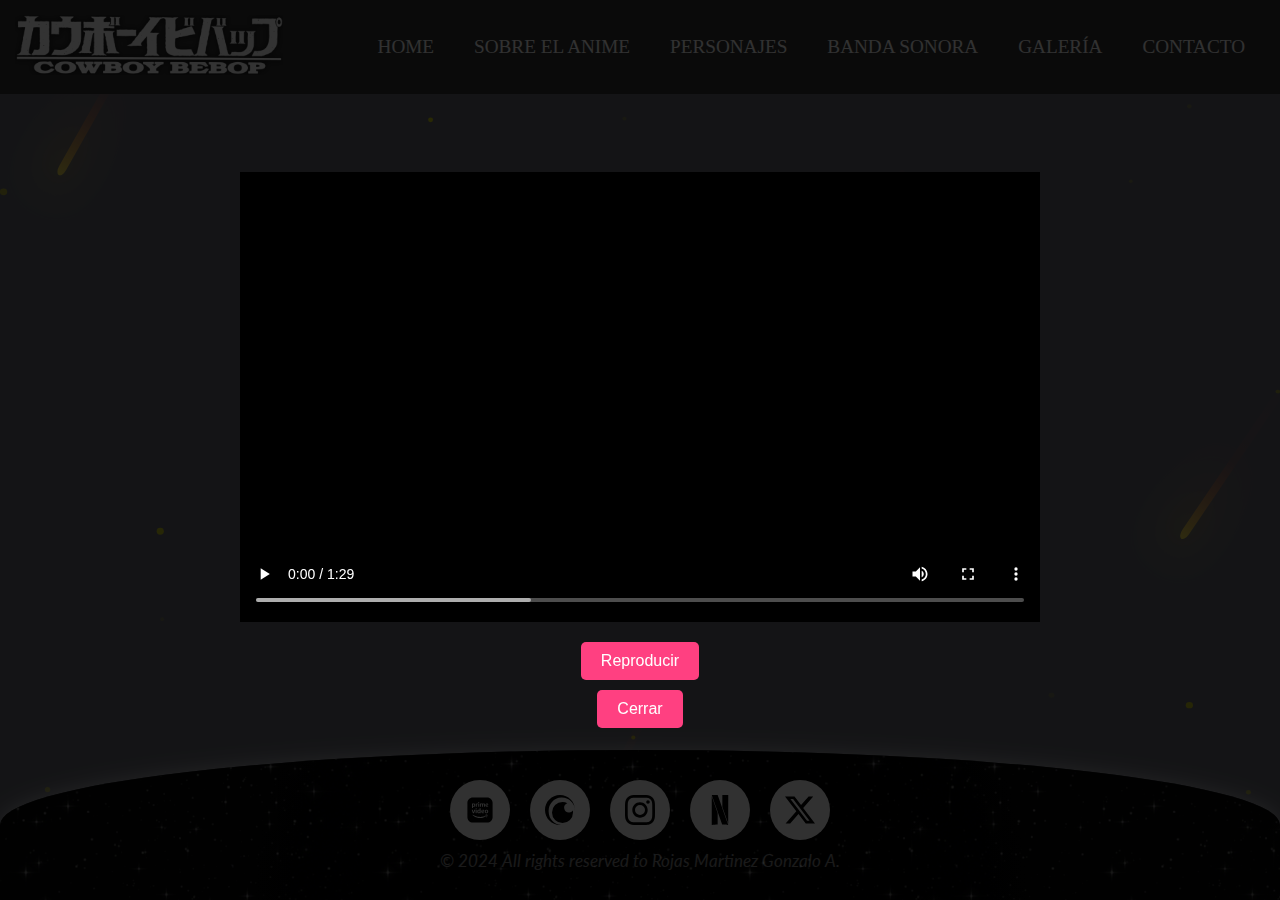
<file: index.html>
<!DOCTYPE html>
<html lang="en">
<head>
    <meta charset="UTF-8">
    <meta name="viewport" content="width=device-width, initial-scale=1.0">
    <title>Cowboy Bebop</title>
    <link rel="stylesheet" type="text/css" href="CSS/Estilazo.css">
    <link rel="icon" type="image/png" href="Images/Icono.png">    
    <link rel="stylesheet" href="https://cdnjs.cloudflare.com/ajax/libs/font-awesome/4.7.0/css/font-awesome.min.css">
    <link href="https://fonts.googleapis.com/icon?family=Material+Icons" rel="stylesheet">
    <link rel="preconnect" href="https://fonts.googleapis.com">
    <link rel="preconnect" href="https://fonts.gstatic.com" crossorigin>
    <!--Para el titulo/s-->
    <link href="https://fonts.googleapis.com/css2?family=Pacifico&display=swap" rel="stylesheet">
    <!--Para los textos-->
    <link href="https://fonts.googleapis.com/css2?family=Lato:ital,wght@0,100;0,300;0,400;0,700;0,900;1,100;1,300;1,400;1,700;1,900&display=swap" rel="stylesheet">
</head>

<body>

    <header class="Encabezado">
        <div>
            <a href="index.html"><img src="Images/Logo.png" alt="Cowboy logo"></a>
        </div>
        <a href="javascript:void(0);" class="icon" onclick="toggleMenu()"><i class="fa fa-bars"></i></a>
        <nav id="Menu">
            <ul id="menu_bar">    
                <li><a href="index.html">Home</a></li>
                <li><a href="javascript:void(0);" onclick="toggleSubmenu(event)">Sobre el Anime</a>
                    <ul class="submenu">
                        <li><a href="episodios.html">Episodios</a></li>
                        <li><a href="analisis.html">Analisis</a></li>
                    </ul>
                </li> 
                <li><a href="javascript:void(0);" onclick="toggleSubmenu(event)">Personajes</a>
                    <ul class="submenu">
                        <li><a href="spike.html">Principal</a></li>
                        <li><a href="personajes.html">Secundarios</a></li>
                    </ul>
                </li> 
                <li><a href="javascript:void(0);" onclick="toggleSubmenu(event)">Banda Sonora</a>
                    <ul class="submenu">
                        <li><a href="reproductor.html">Reproductor</a></li>
                        <li><a href="influencia.html">Influencia</a></li>
                    </ul>
                </li>
                <li><a href="galeria.html">Galería</a></li> 
                <li><a href="contacto.html">Contacto</a></li>     
            </ul>
        </nav>
    </header>
    

    <div id="video-popup">
        <video id="intro-video" controls>
            <source src="Video/Opening.mp4" type="video/mp4">
            Tu navegador no soporta este video.
        </video>
        <button id="play-button">Reproducir</button>
        <button id="close-button">Cerrar</button>
    </div>
    

    <section id="section" style="display:none;"> 
        <div id="Img">
            <img src="Images/Cowboy_Bebop.png" alt="Cowboy Bebop logo">
        </div>

        <h1 id="titulo_article">Cowboy Bebop</h1>
        <article class="article">
            <div>
                <p id="texto_article">En el futuro, nuestro sistema solar ha entrado a la era espacial y es posible viajar a distintos planetas en poco tiempo gracias a una serie de portales espaciales. <strong>Spike y Jet, un antiguo miembro de la mafia y un antiguo policía respectivamente</strong>, se ganan ahora la vida como cazarrecompensas y recorren el espacio atrapando a los criminales sobre cuyas cabezas hay recompensas. Los acompañan <strong>Faye, una misteriosa mujer que ha perdido la memoria y carga con una gran deuda,</strong> y <strong>Ed, una joven genio del hackeo que se comporta como un niño que solo busca divertirse.</strong> </p>      
            </div>

            <div>
                <img id="Img_Principal" src="Images/Cowboy.png" alt="Poster Cowboy Bebop">
            </div>
        </article>
    </section>

    <iframe id="trailer" width="560" height="315" src="https://www.youtube.com/embed/OhNwckCLzis?si=XZstv8kSUJgpDAZu" title="YouTube video player" frameborder="0" allow="accelerometer; autoplay; clipboard-write; encrypted-media; gyroscope; picture-in-picture; web-share" referrerpolicy="strict-origin-when-cross-origin" allowfullscreen></iframe>

    <div class="container-footer">        
        <footer>
            <div class="social-links">
                <a href="https://www.primevideo.com/detail/Cowboy-Bebop/0N0DXY700USE7GTCKH5C6LMOEN"><img src="Images/Redes/amazon_prime_video.svg" alt="Amazon"></a>
                <a href="https://www.crunchyroll.com/es/series/GYVNXMVP6/cowboy-bebop?srsltid=AfmBOormKpsHsLuVhjQv4WPmnX0gWquGAZhov3w-vU54O-F_UOa1ihMr"><img src="Images/Redes/crunchyroll.svg" alt="Crunchyroll"></a>
                <a href="https://www.instagram.com/cowboybebop/?hl=es"><img src="Images/Redes/instagram.svg" alt="Instagram"></a>
                <a href="https://www.netflix.com/ar/title/80001305"><img src="Images/Redes/netflix.svg" alt="Netflix"></a>
                <a href="https://x.com/cowboybebop"><img src="Images/Redes/x.svg" alt="Twitter"></a>
            </div>
            <p>© 2024 All rights reserved to Rojas Martinez Gonzalo A.</p>
        </footer>
    </div>
    

    <script type="text/javascript">
        function toggleMenu() {
            var menu = document.getElementById("Menu");
            menu.classList.toggle("responsive");
        }   

        function toggleSubmenu(event) {
            event.preventDefault();
            var submenu = event.currentTarget.nextElementSibling;
            submenu.classList.toggle("show"); 
        }
    </script>
    
    <a href="#" class="back-to-top"> 
        <span class="material-icons">arrow_upward</span>
    </a>

    <script src="JS/video_popup.js"></script>
    <script src="JS/scriptPersonajes.js"></script>
</body>
</html>
</file>
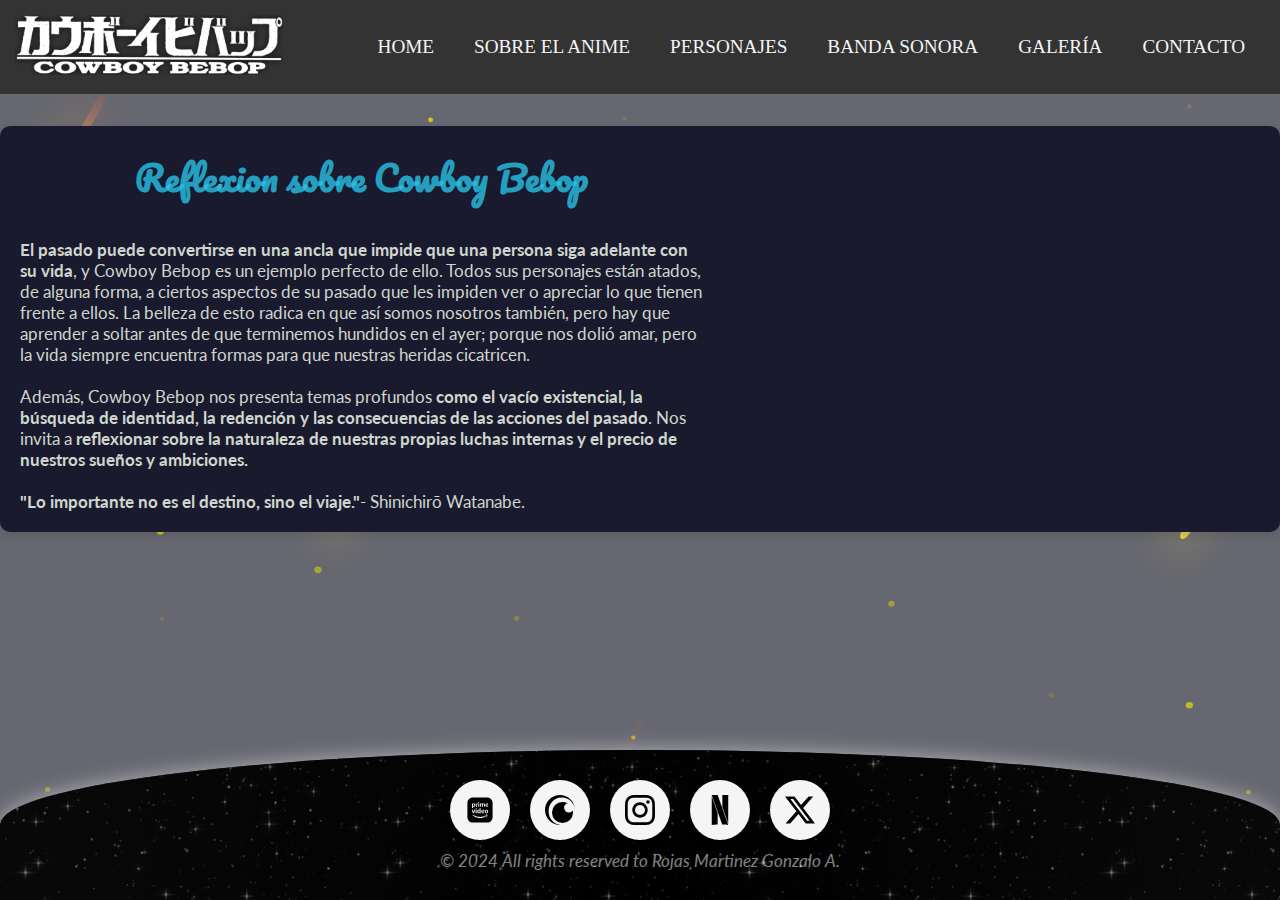
<file: analisis.html>
<!DOCTYPE html>
<html lang="en">
<head>
    <meta charset="UTF-8">
    <meta name="viewport" content="width=device-width, initial-scale=1.0">
    <title>Cowboy Bebop</title>
    <link rel="stylesheet" type="text/css" href="CSS/Estilazo.css">
    <link rel="icon" type="image/png" href="Images/Icono.png">    
    <link rel="stylesheet" href="https://cdnjs.cloudflare.com/ajax/libs/font-awesome/4.7.0/css/font-awesome.min.css">
    <link href="https://fonts.googleapis.com/icon?family=Material+Icons" rel="stylesheet">
    <link rel="preconnect" href="https://fonts.googleapis.com">
    <link rel="preconnect" href="https://fonts.gstatic.com" crossorigin>
    <!--Para el titulo/s-->
    <link href="https://fonts.googleapis.com/css2?family=Pacifico&display=swap" rel="stylesheet">
    <!--Para los textos-->
    <link href="https://fonts.googleapis.com/css2?family=Lato:ital,wght@0,100;0,300;0,400;0,700;0,900;1,100;1,300;1,400;1,700;1,900&display=swap" rel="stylesheet">
</head>

<body>
    
    <header class="Encabezado">
        <div>
            <a href="index.html"><img src="Images/Logo.png" alt="Cowboy logo"></a>
        </div>
        <a href="javascript:void(0);" class="icon" onclick="toggleMenu()"><i class="fa fa-bars"></i></a>
        <nav id="Menu">
            <ul id="menu_bar">    
                <li><a href="index.html">Home</a></li>
                <li><a href="javascript:void(0);" onclick="toggleSubmenu(event)">Sobre el Anime</a>
                    <ul class="submenu">
                        <li><a href="episodios.html">Episodios</a></li>
                        <li><a href="analisis.html">Analisis</a></li>
                    </ul>
                </li> 
                <li><a href="javascript:void(0);" onclick="toggleSubmenu(event)">Personajes</a>
                    <ul class="submenu">
                        <li><a href="spike.html">Principal</a></li>
                        <li><a href="personajes.html">Secundarios</a></li>
                    </ul>
                </li> 
                <li><a href="javascript:void(0);" onclick="toggleSubmenu(event)">Banda Sonora</a>
                    <ul class="submenu">
                        <li><a href="reproductor.html">Reproductor</a></li>
                        <li><a href="influencia.html">Influencia</a></li>
                    </ul>
                </li>
                <li><a href="galeria.html">Galería</a></li> 
                <li><a href="contacto.html">Contacto</a></li>     
            </ul>
        </nav>
    </header>
  
    <main class="analisis">
        <section class="contenido-analisis">
            <div class="texto_analisis">
                <h1 id="title-reflexion">Reflexion sobre Cowboy Bebop</h1>
                <br>
                <p> <strong>El pasado puede convertirse en una ancla que impide que una persona siga adelante con su vida</strong>, y Cowboy Bebop es un ejemplo perfecto de ello. Todos sus personajes están atados, de alguna forma, a ciertos aspectos de su pasado que les impiden ver o apreciar lo que tienen frente a ellos. La belleza de esto radica en que así somos nosotros también, pero hay que aprender a soltar antes de que terminemos hundidos en el ayer; porque nos dolió amar, pero la vida siempre encuentra formas para que nuestras heridas cicatricen.</p>
                <br>
                <p>Además, Cowboy Bebop nos presenta temas profundos <strong>como el vacío existencial, la búsqueda de identidad, la redención y las consecuencias de las acciones del pasado</strong>. Nos invita a <strong>reflexionar sobre la naturaleza de nuestras propias luchas internas y el precio de nuestros sueños y ambiciones.</strong> </p>
                <br>
                <p><strong>"Lo importante no es el destino, sino el viaje."</strong>- Shinichirō Watanabe.</p>
            </div>
            <div class="video-analisis">
                <iframe width="560" height="315" src="https://www.youtube.com/embed/518CnwdC6RM?si=cRL2sOMfOnSq9nlZ" title="YouTube video player" frameborder="0" allow="accelerometer; autoplay; clipboard-write; encrypted-media; gyroscope; picture-in-picture; web-share" referrerpolicy="strict-origin-when-cross-origin" allowfullscreen></iframe>         
            </div>
        </section>
    </main>

    <div class="container-footer">        
        <footer>
            <div class="social-links">
                <a href="https://www.primevideo.com/detail/Cowboy-Bebop/0N0DXY700USE7GTCKH5C6LMOEN"><img src="Images/Redes/amazon_prime_video.svg" alt="Amazon"></a>
                <a href="https://www.crunchyroll.com/es/series/GYVNXMVP6/cowboy-bebop?srsltid=AfmBOormKpsHsLuVhjQv4WPmnX0gWquGAZhov3w-vU54O-F_UOa1ihMr"><img src="Images/Redes/crunchyroll.svg" alt="Crunchyroll"></a>
                <a href="https://www.instagram.com/cowboybebop/?hl=es"><img src="Images/Redes/instagram.svg" alt="Instagram"></a>
                <a href="https://www.netflix.com/ar/title/80001305"><img src="Images/Redes/netflix.svg" alt="Netflix"></a>
                <a href="https://x.com/cowboybebop"><img src="Images/Redes/x.svg" alt="Twitter"></a>
            </div>
            <p>© 2024 All rights reserved to Rojas Martinez Gonzalo A.</p>
        </footer>
    </div>

    <script type="text/javascript">
        function toggleMenu() {
            var menu = document.getElementById("Menu");
            menu.classList.toggle("responsive"); // Alterna la clase 'responsive' para el menú principal
        }   

        function toggleSubmenu(event) {
            event.preventDefault();
            var submenu = event.currentTarget.nextElementSibling;
            submenu.classList.toggle("show"); 
        }
    </script>
</body>
</html>
</file>
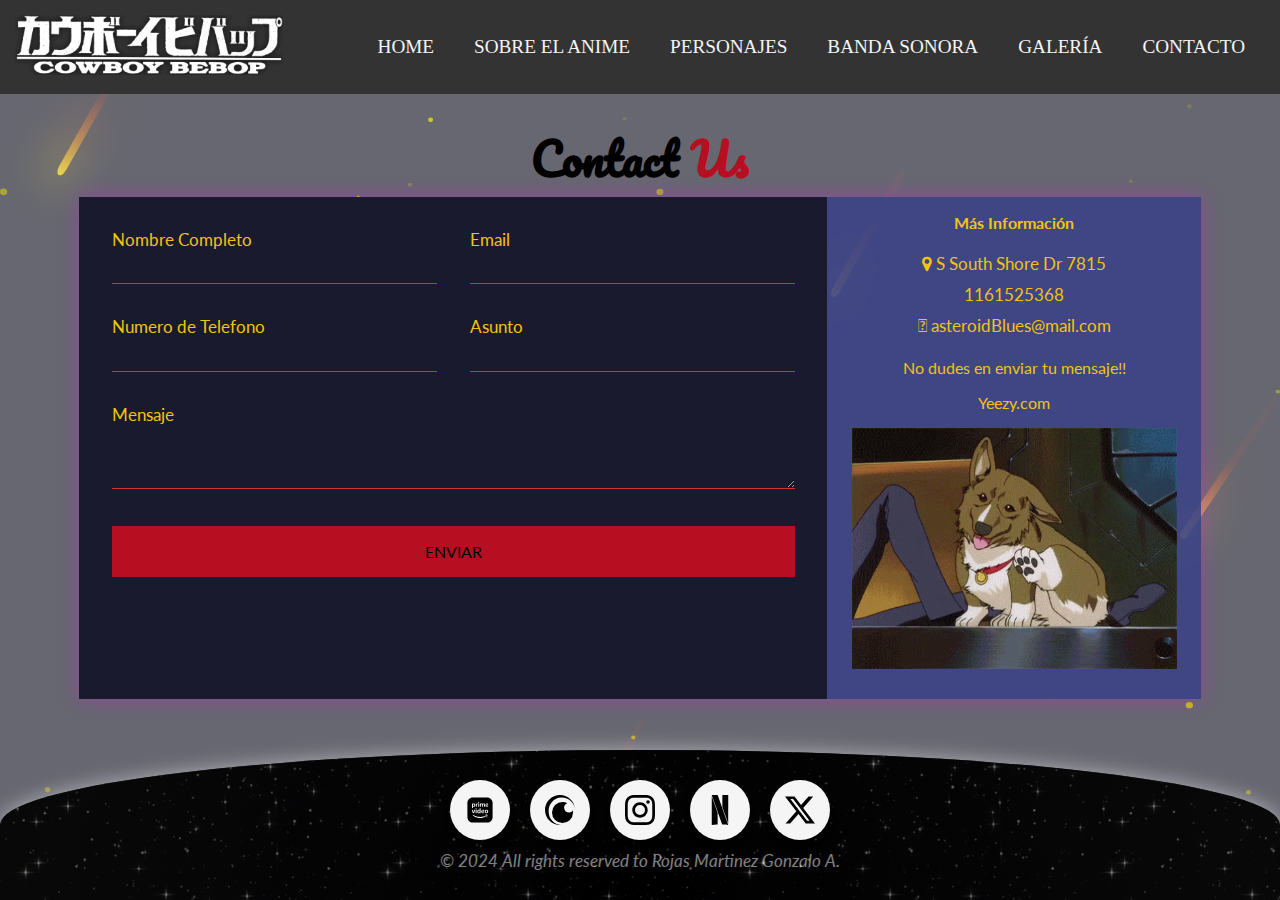
<file: contacto.html>
<!DOCTYPE html>
<html lang="en">
<head>
    <meta charset="UTF-8">
    <meta name="viewport" content="width=device-width, initial-scale=1.0">
    <title>Cowboy Bebop</title>
    <link rel="stylesheet" type="text/css" href="CSS/Estilazo.css">
    <link rel="icon" type="image/png" href="Images/Icono.png">    
    <link rel="stylesheet" href="https://cdnjs.cloudflare.com/ajax/libs/font-awesome/4.7.0/css/font-awesome.min.css">
    <!--Animate CSS-->
    <link rel="stylesheet" href="https://cdnjs.cloudflare.com/ajax/libs/animate.css/3.7.0/animate.min.css">
    <!--Font Awesome Icons-->
    <link rel="stylesheet" href="https://use.fontawesome.com/releases/v5.8.1/css/all.css" integrity="sha384-50oBUHEmvpQ+1lW4y57PTFmhCaXp0ML5d60M1M7uH2+nqUivzIebhndOJK28anvf" crossorigin="anonymous">
    <link rel="preconnect" href="https://fonts.googleapis.com">
    <link rel="preconnect" href="https://fonts.gstatic.com" crossorigin>
    <!--Para el titulo/s-->
    <link href="https://fonts.googleapis.com/css2?family=Pacifico&display=swap" rel="stylesheet">
    <!--Para los textos-->
    <link href="https://fonts.googleapis.com/css2?family=Lato:ital,wght@0,100;0,300;0,400;0,700;0,900;1,100;1,300;1,400;1,700;1,900&display=swap" rel="stylesheet">
</head>

<body>
    
    <header class="Encabezado">
        <div>
            <a href="index.html"><img src="Images/Logo.png" alt="Cowboy logo"></a>
        </div>
        <a href="javascript:void(0);" class="icon" onclick="toggleMenu()"><i class="fa fa-bars"></i></a>
        <nav id="Menu">
            <ul id="menu_bar">    
                <li><a href="index.html">Home</a></li>
                <li><a href="javascript:void(0);" onclick="toggleSubmenu(event)">Sobre el Anime</a>
                    <ul class="submenu">
                        <li><a href="episodios.html">Episodios</a></li>
                        <li><a href="analisis.html">Analisis</a></li>
                    </ul>
                </li> 
                <li><a href="javascript:void(0);" onclick="toggleSubmenu(event)">Personajes</a>
                    <ul class="submenu">
                        <li><a href="spike.html">Principal</a></li>
                        <li><a href="personajes.html">Secundarios</a></li>
                    </ul>
                </li> 
                <li><a href="javascript:void(0);" onclick="toggleSubmenu(event)">Banda Sonora</a>
                    <ul class="submenu">
                        <li><a href="reproductor.html">Reproductor</a></li>
                        <li><a href="influencia.html">Influencia</a></li>
                    </ul>
                </li>
                <li><a href="galeria.html">Galería</a></li> 
                <li><a href="contacto.html">Contacto</a></li>     
            </ul>
        </nav>
    </header>

    <div class="contenido">
        <h1 class="logo">Contact <strong>Us</strong></h1>

        <div class="contact-wrapper">
            <div class="contact-form">
                <form action="">
                    <p>
                        <label>Nombre Completo</label>
                        <input type="text" name="fullname" id="fullname">
                    </p>
                    <p>
                        <label for="">Email</label>
                        <input type="email" name="email">
                    </p>
                    <p>
                        <label for="">Numero de Telefono</label>
                        <input type="tel" name="phone">
                    </p>
                    <p>
                        <label for="">Asunto</label>
                        <input type="text" name="affair">
                    </p>

                    <p class="block">
                        <label for="">Mensaje</label>
                        <textarea name="message" rows="3"></textarea>
                    </p>
                    <p class="block">
                        <button type="submit">
                            Enviar
                        </button>
                    </p>
                </form>
            </div>

            <div class="contact-info">
                <h3>Más Información</h3>
                <ul>
                    <li><i class="fa fa-map-marker"></i>  S South Shore Dr 7815</li>
                    <li><i class="fas fa-mobile-alt"></i>  1161525368</li>
                    <li><i class="far fa-envelope"></i>  asteroidBlues@mail.com</li>
                </ul>
                <p>No dudes en enviar tu mensaje!!</p>
                <p>Yeezy.com</p>
                <img src="Images/saludos.gif" alt="Ein saludos" class="gif-saludo">
            </div>
        </div>
    </div>

    <div class="container-footer">        
        <footer>
            <div class="social-links">
                <a href="https://www.primevideo.com/detail/Cowboy-Bebop/0N0DXY700USE7GTCKH5C6LMOEN"><img src="Images/Redes/amazon_prime_video.svg" alt="Amazon"></a>
                <a href="https://www.crunchyroll.com/es/series/GYVNXMVP6/cowboy-bebop?srsltid=AfmBOormKpsHsLuVhjQv4WPmnX0gWquGAZhov3w-vU54O-F_UOa1ihMr"><img src="Images/Redes/crunchyroll.svg" alt="Crunchyroll"></a>
                <a href="https://www.instagram.com/cowboybebop/?hl=es"><img src="Images/Redes/instagram.svg" alt="Instagram"></a>
                <a href="https://www.netflix.com/ar/title/80001305"><img src="Images/Redes/netflix.svg" alt="Netflix"></a>
                <a href="https://x.com/cowboybebop"><img src="Images/Redes/x.svg" alt="Twitter"></a>
            </div>
            <p>© 2024 All rights reserved to Rojas Martinez Gonzalo A.</p>
        </footer>
    </div>
    
    <script type="text/javascript">
        function toggleMenu() {
            var menu = document.getElementById("Menu");
            menu.classList.toggle("responsive"); // Alterna la clase 'responsive' para el menú principal
        }   

        function toggleSubmenu(event) {
            event.preventDefault();
            var submenu = event.currentTarget.nextElementSibling;
            submenu.classList.toggle("show"); 
        }
    </script>
    
</body>
</html>
</file>
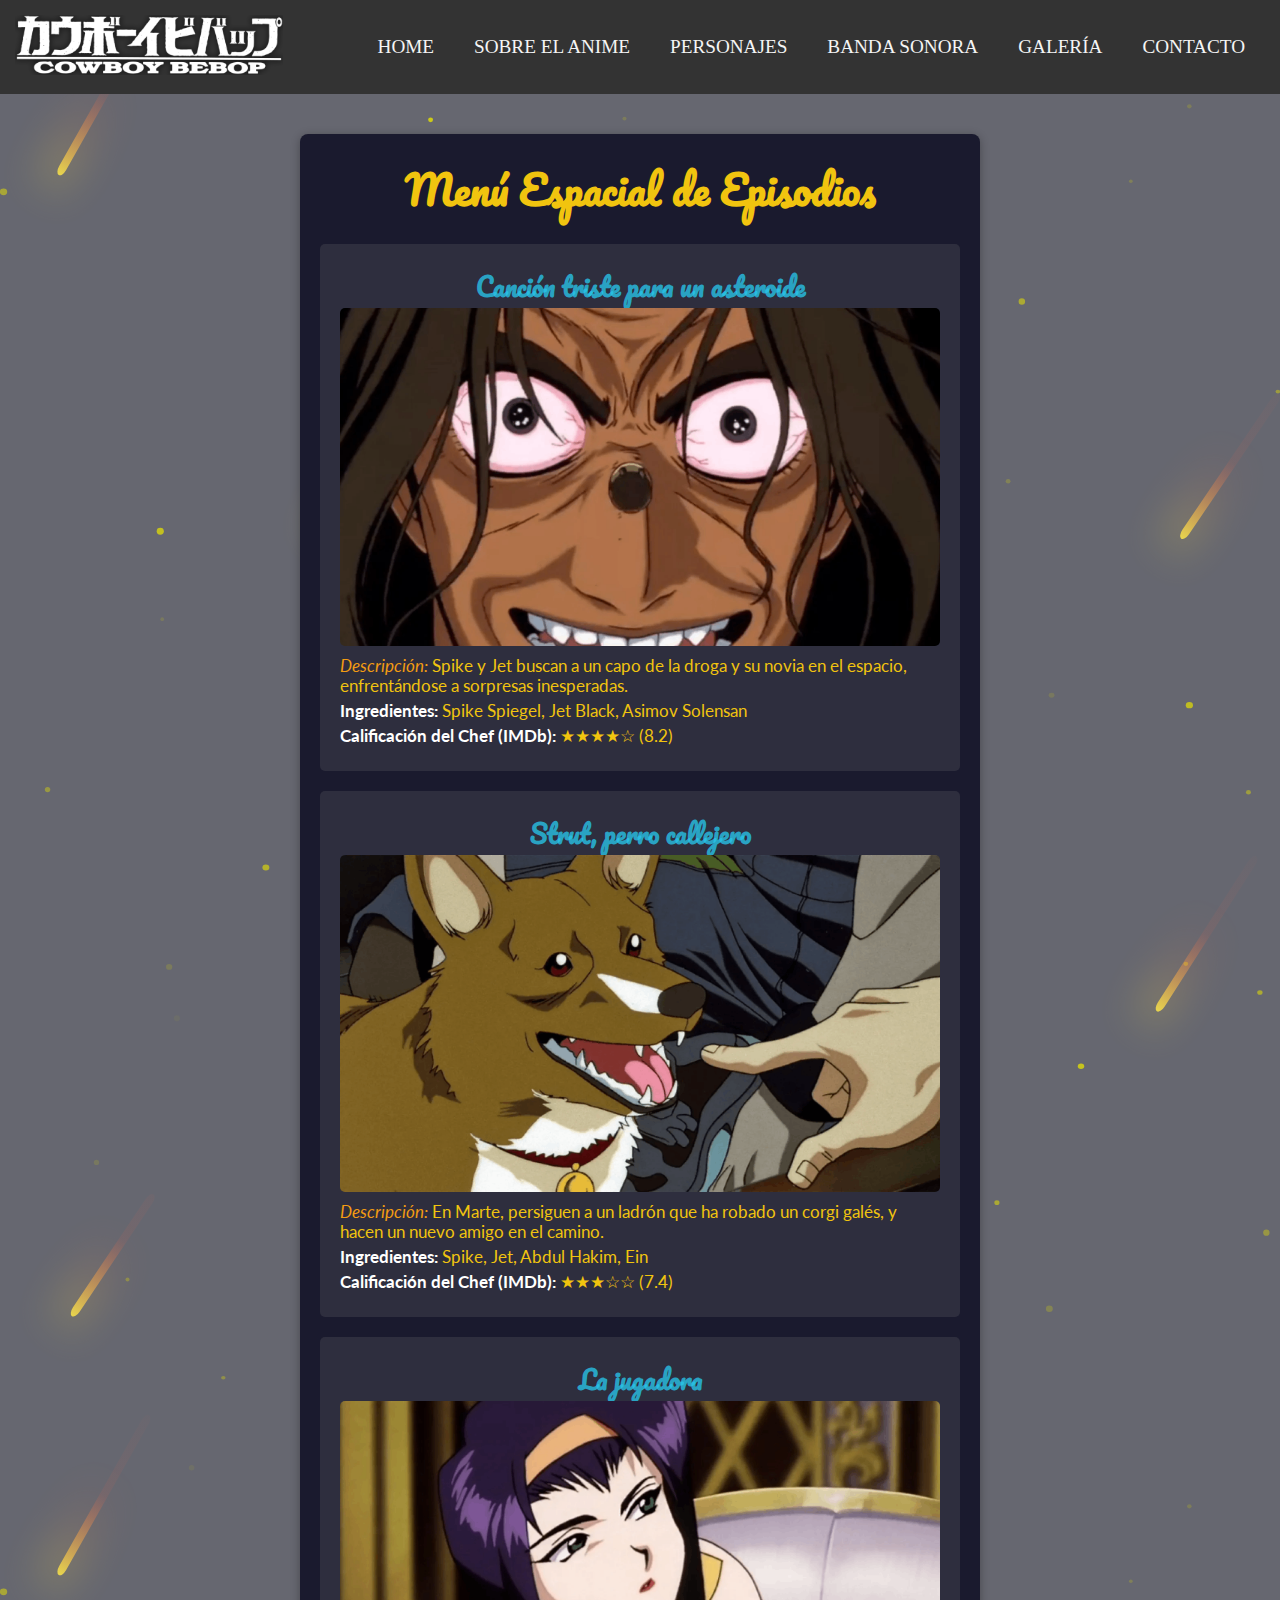
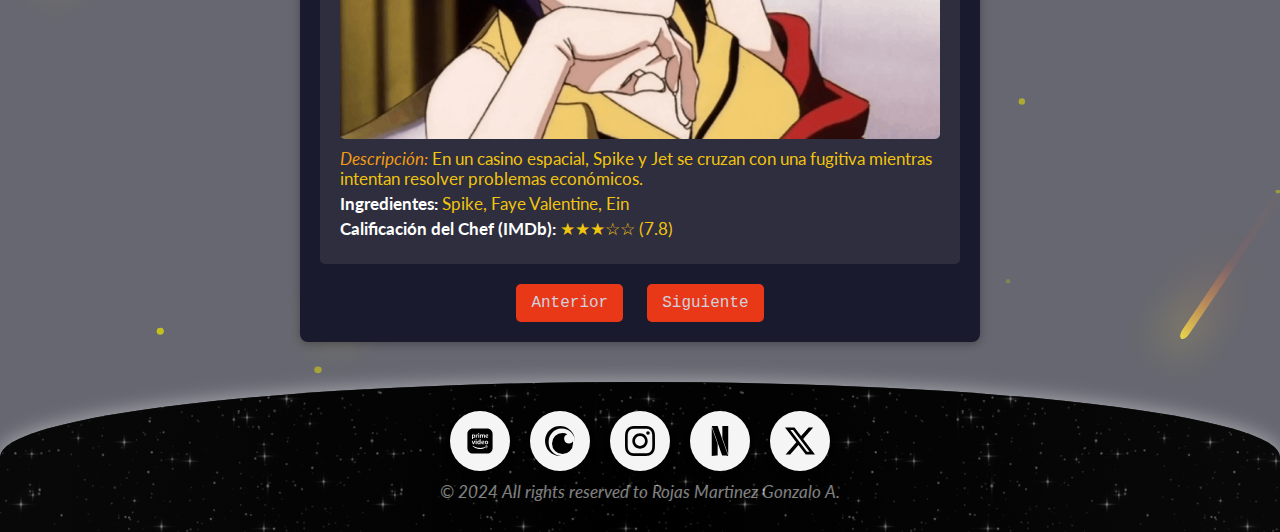
<file: episodios.html>
<!DOCTYPE html>
<html lang="en">
<head>
    <meta charset="UTF-8">
    <meta name="viewport" content="width=device-width, initial-scale=1.0">
    <title>Cowboy Bebop</title>
    <link rel="stylesheet" type="text/css" href="CSS/Estilazo.css">
    <link rel="icon" type="image/png" href="Images/Icono.png">    
    <link rel="stylesheet" href="https://cdnjs.cloudflare.com/ajax/libs/font-awesome/4.7.0/css/font-awesome.min.css">
    <link href="https://fonts.googleapis.com/icon?family=Material+Icons" rel="stylesheet">
    <link rel="preconnect" href="https://fonts.googleapis.com">
    <link rel="preconnect" href="https://fonts.gstatic.com" crossorigin>
    <!--Para el titulo/s-->
    <link href="https://fonts.googleapis.com/css2?family=Pacifico&display=swap" rel="stylesheet">
    <!--Para los textos-->
    <link href="https://fonts.googleapis.com/css2?family=Lato:ital,wght@0,100;0,300;0,400;0,700;0,900;1,100;1,300;1,400;1,700;1,900&display=swap" rel="stylesheet">
</head>

<body>
    
    <header class="Encabezado">
        <div>
            <a href="index.html"><img src="Images/Logo.png" alt="Cowboy logo"></a>
        </div>
        <a href="javascript:void(0);" class="icon" onclick="toggleMenu()"><i class="fa fa-bars"></i></a>
        <nav id="Menu">
            <ul id="menu_bar">    
                <li><a href="index.html">Home</a></li>
                <li><a href="javascript:void(0);" onclick="toggleSubmenu(event)">Sobre el Anime</a>
                    <ul class="submenu">
                        <li><a href="episodios.html">Episodios</a></li>
                        <li><a href="analisis.html">Analisis</a></li>
                    </ul>
                </li> 
                <li><a href="javascript:void(0);" onclick="toggleSubmenu(event)">Personajes</a>
                    <ul class="submenu">
                        <li><a href="spike.html">Principal</a></li>
                        <li><a href="personajes.html">Secundarios</a></li>
                    </ul>
                </li> 
                <li><a href="javascript:void(0);" onclick="toggleSubmenu(event)">Banda Sonora</a>
                    <ul class="submenu">
                        <li><a href="reproductor.html">Reproductor</a></li>
                        <li><a href="influencia.html">Influencia</a></li>
                    </ul>
                </li>
                <li><a href="galeria.html">Galería</a></li> 
                <li><a href="contacto.html">Contacto</a></li>     
            </ul>
        </nav>
    </header>

    <section class="menu-cafe">
        <h1 id="menu-cafe-titulo">Menú Espacial de Episodios</h1>
        
        <div id="episodios-container">
            <div class="platillo">
                <h2>Canción triste para un asteroide</h2>
                <img src="Images/Episodios/Episodio1.png" alt="Canción triste para un asteroide" class="episodio-imagen">
                <p><em>Descripción:</em> Spike y Jet buscan a un capo de la droga y su novia en el espacio, enfrentándose a sorpresas inesperadas.</p>
                <p><strong>Ingredientes:</strong> Spike Spiegel, Jet Black, Asimov Solensan</p>
                <p><strong>Calificación del Chef (IMDb):</strong> ★★★★☆ (8.2)</p>
            </div>
            
            <div class="platillo">
                <h2>Strut, perro callejero</h2>
                <img src="Images/Episodios/Episodio2.png" alt="Strut, perro callejero" class="episodio-imagen">
                <p><em>Descripción:</em> En Marte, persiguen a un ladrón que ha robado un corgi galés, y hacen un nuevo amigo en el camino.</p>
                <p><strong>Ingredientes:</strong> Spike, Jet, Abdul Hakim, Ein</p>
                <p><strong>Calificación del Chef (IMDb):</strong> ★★★☆☆ (7.4)</p>
            </div>
            
            <div class="platillo">
                <h2>La jugadora</h2>
                <img src="Images/Episodios/Episodio3.png" alt="La jugadora" class="episodio-imagen">
                <p><em>Descripción:</em> En un casino espacial, Spike y Jet se cruzan con una fugitiva mientras intentan resolver problemas económicos.</p>
                <p><strong>Ingredientes:</strong> Spike, Faye Valentine, Ein</p>
                <p><strong>Calificación del Chef (IMDb):</strong> ★★★☆☆ (7.8)</p>
            </div>
            
            <div class="platillo">
                <h2>Puerta de escape</h2>
                <img src="Images/Episodios/Episodio4.png" alt="Puerta de escape" class="episodio-imagen">
                <p><em>Descripción:</em> La dupla busca a un líder ecoterrorista, mientras Faye descubre una maleta misteriosa en una nave abandonada.</p>
                <p><strong>Ingredientes:</strong> Spike, Jet, Faye, Twinkle Maria Murdoch</p>
                <p><strong>Calificación del Chef (IMDb):</strong> ★★★☆☆ (7.5)</p>
            </div>

            <div class="platillo">
                <h2>La balada de los ángeles caídos</h2>
                <img src="Images/Episodios/Episodio5.png" alt="La balada de los ángeles caídos" class="episodio-imagen">
                <p><em>Descripción:</em> Spike enfrenta a un viejo enemigo mientras persigue la recompensa de un miembro de una banda.</p>
                <p><strong>Ingredientes:</strong> Spike, Faye, Vicious</p>
                <p><strong>Calificación del Chef (IMDb):</strong> ★★★★☆ (9.2)</p>
            </div>

            <div class="platillo">
                <h2>Simpatía por el diablo</h2>
                <img src="Images/Episodios/Episodio6.png" alt="Simpatía por el diablo" class="episodio-imagen">
                <p><em>Descripción:</em>  En la búsqueda de un ladrón de meteoritos, Spike y Jet se enfrentan a un villano que parece un niño.</p>
                <p><strong>Ingredientes:</strong> Spike, Jet, Faye, Jirafa</p>
                <p><strong>Calificación del Chef (IMDb):</strong> ★★★★☆ (8.1)</p>
            </div>

            <div class="platillo">
                <h2>La reina del heavy metal</h2>
                <img src="Images/Episodios/Episodio7.png" alt="La reina del heavy metal" class="episodio-imagen">
                <p><em>Descripción:</em> La tripulación sigue a un hombre peligroso con explosivos, y Spike se hace amigo de una piloto que odia a los cazarrecompensas.</p>
                <p><strong>Ingredientes:</strong> Spike, Jet, Faye, VT, Decker</p>
                <p><strong>Calificación del Chef (IMDb):</strong> ★★★☆☆ (7.6)</p>
            </div>

            <div class="platillo">
                <h2>El vals de Venus</h2>
                <img src="Images/Episodios/Episodio8.png" alt="El vals de Venus" class="episodio-imagen">
                <p><em>Descripción:</em> Mientras intentan capturar a un gánster en Venus, Spike se encuentra con un joven que desea ser su aprendiz.</p>
                <p><strong>Ingredientes:</strong> Spike, Jet, Faye, Rocco</p>
                <p><strong>Calificación del Chef (IMDb):</strong> ★★★★☆ (8.6)</p>
            </div>

            <div class="platillo">
                <h2>Interferencias de Edo</h2>
                <img src="Images/Episodios/Episodio9.png" alt="Interferencias de Edo" class="episodio-imagen">
                <p><em>Descripción:</em> Un hacker se une a la cacería de un vándalo, y todos se sorprenden al descubrir una IA con sentimientos.</p>
                <p><strong>Ingredientes:</strong> Spike, Jet, Faye, Edward Radical</p>
                <p><strong>Calificación del Chef (IMDb):</strong> ★★★☆☆ (7.6)</p>
            </div>

            <div class="platillo">
                <h2>Elegía de Ganímedes</h2>
                <img src="Images/Episodios/Episodio10.png" alt="Elegía de Ganímedes" class="episodio-imagen">
                <p><em>Descripción:</em> Jet investiga el paradero de su exnovia, lo que lo lleva a reflexionar sobre su pasado.</p>
                <p><strong>Ingredientes:</strong> Spike, Jet, Faye, Alisa, Rhint</p>
                <p><strong>Calificación del Chef (IMDb):</strong> ★★★★☆ (8.2)</p>
            </div>

            <div class="platillo">
                <h2>Los juguetes del desván</h2>
                <img src="Images/Episodios/Episodio11.png" alt="Los juguetes del desván" class="episodio-imagen">
                <p><em>Descripción:</em>  Una criatura misteriosa infecta al Bebop, poniendo en peligro a toda la tripulación.</p>
                <p><strong>Ingredientes:</strong> Spike, Jet, Faye, Edward, Ein</p>
                <p><strong>Calificación del Chef (IMDb):</strong> ★★★★☆ (8.3)</p>
            </div>

            <div class="platillo">
                <h2>Júpiter Jazz (Parte 1)</h2>
                <img src="Images/Episodios/Episodio12.png" alt="Júpiter Jazz (Parte 1)" class="episodio-imagen">
                <p><em>Descripción:</em> Faye roba de la caja fuerte del Bebop y escapa, mientras Spike tiene un encuentro cercano con Vicious.</p>
                <p><strong>Ingredientes:</strong> Spike, Jet, Faye, Vicious, Gren, Lin</p>
                <p><strong>Calificación del Chef (IMDb):</strong> ★★★★☆ (8.6)</p>
            </div>

            <div class="platillo">
                <h2>Júpiter Jazz (Parte 2)</h2>
                <img src="Images/Episodios/Episodio13.png" alt="Júpiter Jazz (Parte 2)" class="episodio-imagen">
                <p><em>Descripción:</em> Faye recibe ayuda de un hombre traicionado por Vicious, desatando una batalla intensa.</p>
                <p><strong>Ingredientes:</strong> Spike, Faye, Gren, Vicious, Lin</p>
                <p><strong>Calificación del Chef (IMDb):</strong> ★★★★☆ (8.8)</p>
            </div>

            <div class="platillo">
                <h2>Rapsodia Bohemia</h2>
                <img src="Images/Episodios/Episodio14.png" alt="Rapsodia Bohemia" class="episodio-imagen">
                <p><em>Descripción:</em> Spike y la tripulación buscan al genio detrás de robos en hiperespacio y se acercan a la verdad sobre la destrucción de la Tierra.</p>
                <p><strong>Ingredientes:</strong> Spike, Jet, Faye, Edward, Chessmaster Hex</p>
                <p><strong>Calificación del Chef (IMDb):</strong> ★★★☆☆ (7.7)</p>
            </div>

            <div class="platillo">
                <h2>Mi querida Valentine</h2>
                <img src="Images/Episodios/Episodio15.png" alt="Mi querida Valentine" class="episodio-imagen">
                <p><em>Descripción:</em> Faye, atrapada en la melancolía, encuentra a alguien que le revela información sobre su pasado y su deuda.</p>
                <p><strong>Ingredientes:</strong> Faye, Ein, Whitney, Jet, Spike</p>
                <p><strong>Calificación del Chef (IMDb):</strong> ★★★☆☆ (7.8)</p>
            </div>

            <div class="platillo">
                <h2>La serenata del perro negro</h2>
                <img src="Images/Episodios/Episodio16.png" alt="La serenata del perro negro" class="episodio-imagen">
                <p><em>Descripción:</em>  Jet debe ayudar a Fad durante un motín en una nave, pero se enfrenta a un viejo enemigo.</p>
                <p><strong>Ingredientes:</strong> Spike, Jet, Fad, Udai Taxim</p>
                <p><strong>Calificación del Chef (IMDb):</strong> ★★★☆☆ (7.9)</p>
            </div>

            <div class="platillo">
                <h2>La samba de las setas</h2>
                <img src="Images/Episodios/Episodio17.png" alt="La samba de las setas" class="episodio-imagen">
                <p><em>Descripción:</em> Ed y Ein buscan comida para el Bebop y encuentran hongos alucinógenos en lugar de víveres.</p>
                <p><strong>Ingredientes:</strong> Edward, Ein, Domino Walker, Shaft</p>
                <p><strong>Calificación del Chef (IMDb):</strong> ★★★★☆ (8.4)</p>
            </div>

            <div class="platillo">
                <h2>Habla como un niño</h2>
                <img src="Images/Episodios/Episodio18.png" alt="Habla como un niño" class="episodio-imagen">
                <p><em>Descripción:</em> Faye recibe un paquete especial mientras Spike y Jet abren un video que cambia las cosas.</p>
                <p><strong>Ingredientes:</strong> Faye, Spike, Jet</p>
                <p><strong>Calificación del Chef (IMDb):</strong> ★★★★☆ (8.6)</p>
            </div>

            <div class="platillo">
                <h2>Caballos salvajes</h2>
                <img src="Images/Episodios/Episodio19.png" alt="Caballos salvajes" class="episodio-imagen">
                <p><em>Descripción:</em> Después de un ataque a la nave, Spike debe viajar a la Tierra para reparaciones mientras Jet y Faye luchan contra piratas.</p>
                <p><strong>Ingredientes:</strong> Spike, Doohan Miles, Jet, Faye</p>
                <p><strong>Calificación del Chef (IMDb):</strong> ★★★☆☆ (7.3)</p>
            </div>

            <div class="platillo">
                <h2>Pierrot le fou</h2>
                <img src="Images/Episodios/Episodio20.png" alt="Pierrot le fou" class="episodio-imagen">
                <p><em>Descripción:</em> Spike se convierte en blanco de un asesino serial después de presenciar un asesinato en un parque temático.</p>
                <p><strong>Ingredientes:</strong> Mad Pierrot, Spike, Jet</p>
                <p><strong>Calificación del Chef (IMDb):</strong> ★★★★★  (9.0)</p>
            </div>

            <div class="platillo">
                <h2>Boogie Woogie Feng Shui</h2>
                <img src="Images/Episodios/Episodio21.png" alt="Boogie Woogie Feng Shui" class="episodio-imagen">
                <p><em>Descripción:</em> Jet descubre la tumba de un amigo y ayuda a su hija a resolver la desaparición de su padre.</p>
                <p><strong>Ingredientes:</strong> Jet, Mei-Fa</p>
                <p><strong>Calificación del Chef (IMDb):</strong> ★★★☆☆ (7.1)</p>
            </div>

            <div class="platillo">
                <h2>Terror cowboy</h2>
                <img src="Images/Episodios/Episodio22.png" alt="Terror cowboy" class="episodio-imagen">
                <p><em>Descripción:</em> Spike busca a un terrorista que oculta explosivos en peluches y se enfrenta a otro cazarrecompensas.</p>
                <p><strong>Ingredientes:</strong> Teddy Bomber, Spike, Cowboy Andy, Jet, Faye</p>
                <p><strong>Calificación del Chef (IMDb):</strong> ★★★★☆ (8.2)</p>
            </div>

            <div class="platillo">
                <h2>Arañazo cerebral</h2>
                <img src="Images/Episodios/Episodio23.png" alt="Arañazo cerebral" class="episodio-imagen">
                <p><em>Descripción:</em> Faye se infiltra en una secta que promete la vida eterna a través de la digitalización del alma.</p>
                <p><strong>Ingredientes:</strong> Jet, Faye, Dr.Londes, Spike, Edward</p>
                <p><strong>Calificación del Chef (IMDb):</strong> ★★★★☆ (8.3)</p>
            </div>

            <div class="platillo">
                <h2>El destino de la mujer es duro</h2>
                <img src="Images/Episodios/Episodio24.png" alt="El destino de la mujer es duro" class="episodio-imagen">
                <p><em>Descripción:</em> Una cinta de video obliga a Faye a confrontar su pasado mientras Jet y Spike esperan un gran pago.</p>
                <p><strong>Ingredientes:</strong> Faye, Edward, Jet, Spike, Siniz Hesap Lutfen Appledelhi, Ein</p>
                <p><strong>Calificación del Chef (IMDb):</strong> ★★★★★ (8.9)</p>
            </div>

            <div class="platillo">
                <h2>El auténtico folk blues (Parte 1)</h2>
                <img src="Images/Episodios/Episodio25.png" alt="El auténtico folk blues (Parte 1)" class="episodio-imagen">
                <p><em>Descripción:</em> Jet y Spike intentan ahogar sus penas en alcohol, ignorando la orden de muerte contra ellos.</p>
                <p><strong>Ingredientes:</strong> Spike, Jet, Shin, Faye, Julia, Vicious</p>
                <p><strong>Calificación del Chef (IMDb):</strong> ★★★★★ (9.1)</p>
            </div>

            <div class="platillo">
                <h2>El auténtico folk blues (Parte 2)</h2>
                <img src="Images/Episodios/Episodio26.png" alt="El auténtico folk blues (Parte 2)" class="episodio-imagen">
                <p><em>Descripción:</em> Spike planea escapar con Julia, pero su destino ya ha sido marcado por Vicious.</p>
                <p><strong>Ingredientes:</strong> Julia, Spike, Annie, Faye, Shin, Vicious</p>
                <p><strong>Calificación del Chef (IMDb):</strong> ★★★★★ (9.5)</p>
            </div>
        </div>

        <div class="navegacion">
            <button onclick="prevPage()">Anterior</button>
            <button onclick="nextPage()">Siguiente</button>
        </div>
    </section>
    
    <div class="container-footer">        
        <footer>
            <div class="social-links">
                <a href="https://www.primevideo.com/detail/Cowboy-Bebop/0N0DXY700USE7GTCKH5C6LMOEN"><img src="Images/Redes/amazon_prime_video.svg" alt="Amazon"></a>
                <a href="https://www.crunchyroll.com/es/series/GYVNXMVP6/cowboy-bebop?srsltid=AfmBOormKpsHsLuVhjQv4WPmnX0gWquGAZhov3w-vU54O-F_UOa1ihMr"><img src="Images/Redes/crunchyroll.svg" alt="Crunchyroll"></a>
                <a href="https://www.instagram.com/cowboybebop/?hl=es"><img src="Images/Redes/instagram.svg" alt="Instagram"></a>
                <a href="https://www.netflix.com/ar/title/80001305"><img src="Images/Redes/netflix.svg" alt="Netflix"></a>
                <a href="https://x.com/cowboybebop"><img src="Images/Redes/x.svg" alt="Twitter"></a>
            </div>
            <p>© 2024 All rights reserved to Rojas Martinez Gonzalo A.</p>
        </footer>
    </div>
    <a href="#" class="back-to-top"> 
            <span class="material-icons">arrow_upward</span>
    </a>

    <script type="text/javascript">
        function toggleMenu() {
            var menu = document.getElementById("Menu");
            menu.classList.toggle("responsive"); // Alterna la clase 'responsive' para el menú principal
        }   

        function toggleSubmenu(event) {
            event.preventDefault();
            var submenu = event.currentTarget.nextElementSibling;
            submenu.classList.toggle("show"); 
        }
    </script>
    
    

    <script src="JS/scriptPersonajes.js"></script>
</body>
</html>
</file>
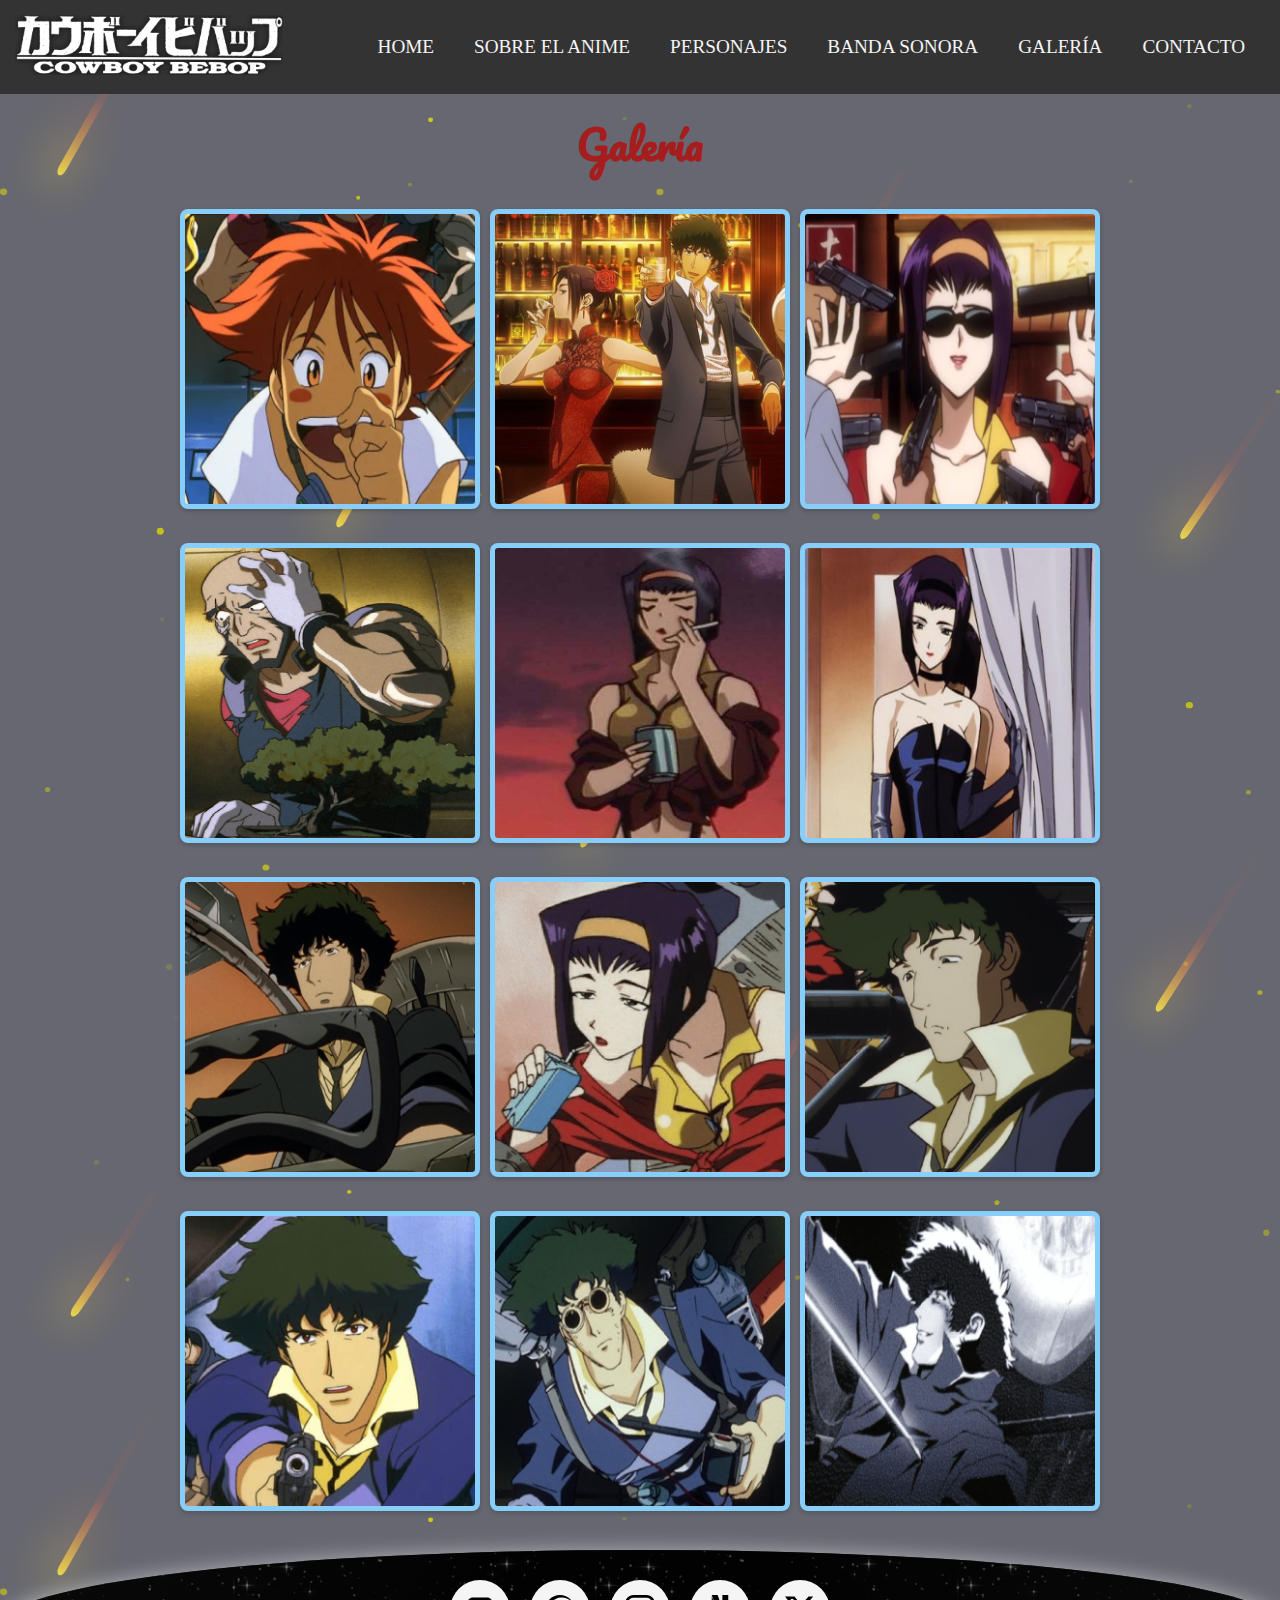
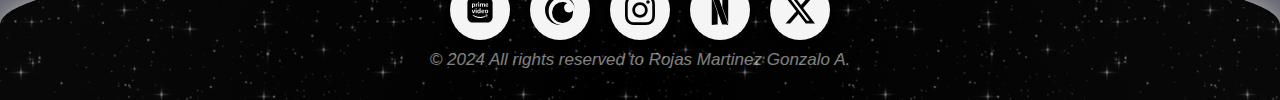
<file: galeria.html>
<!DOCTYPE html>
<html lang="en">
<head>
    <meta charset="UTF-8">
    <meta name="viewport" content="width=device-width, initial-scale=1.0">
    <title>Cowboy Bebop</title>
    <link rel="stylesheet" type="text/css" href="CSS/Estilazo.css">
    <link rel="icon" type="image/png" href="Images/Icono.png">    
    <link rel="stylesheet" href="https://cdnjs.cloudflare.com/ajax/libs/font-awesome/4.7.0/css/font-awesome.min.css">
    <link href="https://fonts.googleapis.com/icon?family=Material+Icons" rel="stylesheet">
    <link  href="CSS/lightbox.css"  rel="stylesheet">
    <link rel="preconnect" href="https://fonts.googleapis.com">
    <link rel="preconnect" href="https://fonts.gstatic.com" crossorigin>
    <!--Para el titulo/s-->
    <link href="https://fonts.googleapis.com/css2?family=Pacifico&display=swap" rel="stylesheet">
</head>

<body>
    
    <header class="Encabezado">
        <div>
            <a href="index.html"><img src="Images/Logo.png" alt="Cowboy logo"></a>
        </div>
        <a href="javascript:void(0);" class="icon" onclick="toggleMenu()"><i class="fa fa-bars"></i></a>
        <nav id="Menu">
            <ul id="menu_bar">    
                <li><a href="index.html">Home</a></li>
                <li><a href="javascript:void(0);" onclick="toggleSubmenu(event)">Sobre el Anime</a>
                    <ul class="submenu">
                        <li><a href="episodios.html">Episodios</a></li>
                        <li><a href="analisis.html">Analisis</a></li>
                    </ul>
                </li> 
                <li><a href="javascript:void(0);" onclick="toggleSubmenu(event)">Personajes</a>
                    <ul class="submenu">
                        <li><a href="spike.html">Principal</a></li>
                        <li><a href="personajes.html">Secundarios</a></li>
                    </ul>
                </li> 
                <li><a href="javascript:void(0);" onclick="toggleSubmenu(event)">Banda Sonora</a>
                    <ul class="submenu">
                        <li><a href="reproductor.html">Reproductor</a></li>
                        <li><a href="influencia.html">Influencia</a></li>
                    </ul>
                </li>
                <li><a href="galeria.html">Galería</a></li> 
                <li><a href="contacto.html">Contacto</a></li>     
            </ul>
        </nav>
    </header>

    <section>
        <h1 id="h1Galeria">Galería</h1>   
        <article class="articuloGaleria">
            <div>
                <a href="Galeria/Banda_Bebop.png" data-lightbox="Cowboy-Bebop" data-title="La Banda Bebop atrapando a Ed en una travesura">
                    <img src="Galeria/Banda_Bebop_MIN.png" alt="Travesura de Ed"/>
                </a>
                <a href="Galeria/Cowboy_Bebop.jpg" data-lightbox="Cowboy-Bebop" data-title="El grupo en un bar">
                    <img src="Galeria/Cowboy_Bebop_MIN.png" alt="Los chicos en un bar"/>
                </a>
                <a href="Galeria/Faye.png" data-lightbox="Cowboy-Bebop" data-title="Faye en peligro">
                    <img src="Galeria/Faye_MIN.png" alt="Faye siendo descubierta"/>
                </a>
            </div>
            <div>
                <a href="Galeria/Jet.png" data-lightbox="Cowboy-Bebop" data-title="Jet con sus bonsai">
                    <img src="Galeria/Jet_MIN.png" alt="Jet cuidando sus plantas"/>
                </a>
                <a href="Galeria/Faye_Spike_fumando.png" data-lightbox="Cowboy-Bebop" data-title="Faye y Spike relajándose">
                    <img src="Galeria/Faye_Spike_fumando_MIN.png" alt="Faye y Spike fumando"/>
                </a>
                <a href="Galeria/Faye_elegante.png" data-lightbox="Cowboy-Bebop" data-title="Faye con un vestido">
                    <img src="Galeria/Faye_elegante_MIN.png" alt="Faye tirando facha"/>
                </a>
            </div>
            <div>
                <a href="Galeria/Spike_enla_nave.jpg" data-lightbox="Cowboy-Bebop" data-title="Spike manejando una nave">
                    <img src="Galeria/Spike_enla_nave_MIN.png" alt="Spike manejando"/>
                </a>
                <a href="Galeria/Faye_agotada.png" data-lightbox="Cowboy-Bebop" data-title="Faye manejando estando cansada">
                    <img src="Galeria/Faye_agotada_MIN.png" alt="Faye agotada"/>
                </a>
                <a href="Galeria/Faye_y_Spike.jpg" data-lightbox="Cowboy-Bebop" data-title="Faye y Spike descansando">
                    <img src="Galeria/Faye_y_Spike_MIN.png" alt="Faye y Spike de chill"/>
                </a>
            </div>
            <div>
                <a href="Galeria/Jet_Spike.png" data-lightbox="Cowboy-Bebop" data-title="Jet y Spike en una misión">
                    <img src="Galeria/Jet_Spike_MIN.png" alt="Jet y Spike durante una misión"/>
                </a>
                <a href="Galeria/Spike.png" data-lightbox="Cowboy-Bebop" data-title="Spike arreglando la nave">
                    <img src="Galeria/Spike_MIN.png" alt="Spike arreglando"/>
                </a>
                <a href="Galeria/Spike_Vicious.png" data-lightbox="Cowboy-Bebop" data-title="Spike peleando contra Vicious">
                    <img src="Galeria/Spike_Vicious_MIN.png" alt="Spike peleando con Vicious"/>
                </a>
            </div>
        </article>
    </section>
    
    
    <div class="container-footer">        
        <footer>
            <div class="social-links">
                <a href="https://www.primevideo.com/detail/Cowboy-Bebop/0N0DXY700USE7GTCKH5C6LMOEN"><img src="Images/Redes/amazon_prime_video.svg" alt="Amazon"></a>
                <a href="https://www.crunchyroll.com/es/series/GYVNXMVP6/cowboy-bebop?srsltid=AfmBOormKpsHsLuVhjQv4WPmnX0gWquGAZhov3w-vU54O-F_UOa1ihMr"><img src="Images/Redes/crunchyroll.svg" alt="Crunchyroll"></a>
                <a href="https://www.instagram.com/cowboybebop/?hl=es"><img src="Images/Redes/instagram.svg" alt="Instagram"></a>
                <a href="https://www.netflix.com/ar/title/80001305"><img src="Images/Redes/netflix.svg" alt="Netflix"></a>
                <a href="https://x.com/cowboybebop"><img src="Images/Redes/x.svg" alt="Twitter"></a>
            </div>
            <p>© 2024 All rights reserved to Rojas Martinez Gonzalo A.</p>
        </footer>
    </div>  
    
    <a href="#" class="back-to-top"> 
        <span class="material-icons">arrow_upward</span>
    </a>

    <script type="text/javascript">
        function toggleMenu() {
            var menu = document.getElementById("Menu");
            menu.classList.toggle("responsive"); // Alterna la clase 'responsive' para el menú principal
        }   

        function toggleSubmenu(event) {
            event.preventDefault();
            var submenu = event.currentTarget.nextElementSibling;
            submenu.classList.toggle("show"); 
        }
    </script>
    

    <script src="JS/scriptPersonajes.js"></script>
    <script src="JS/lightbox-plus-jquery.min.js"></script>
</body>
</html>
</file>
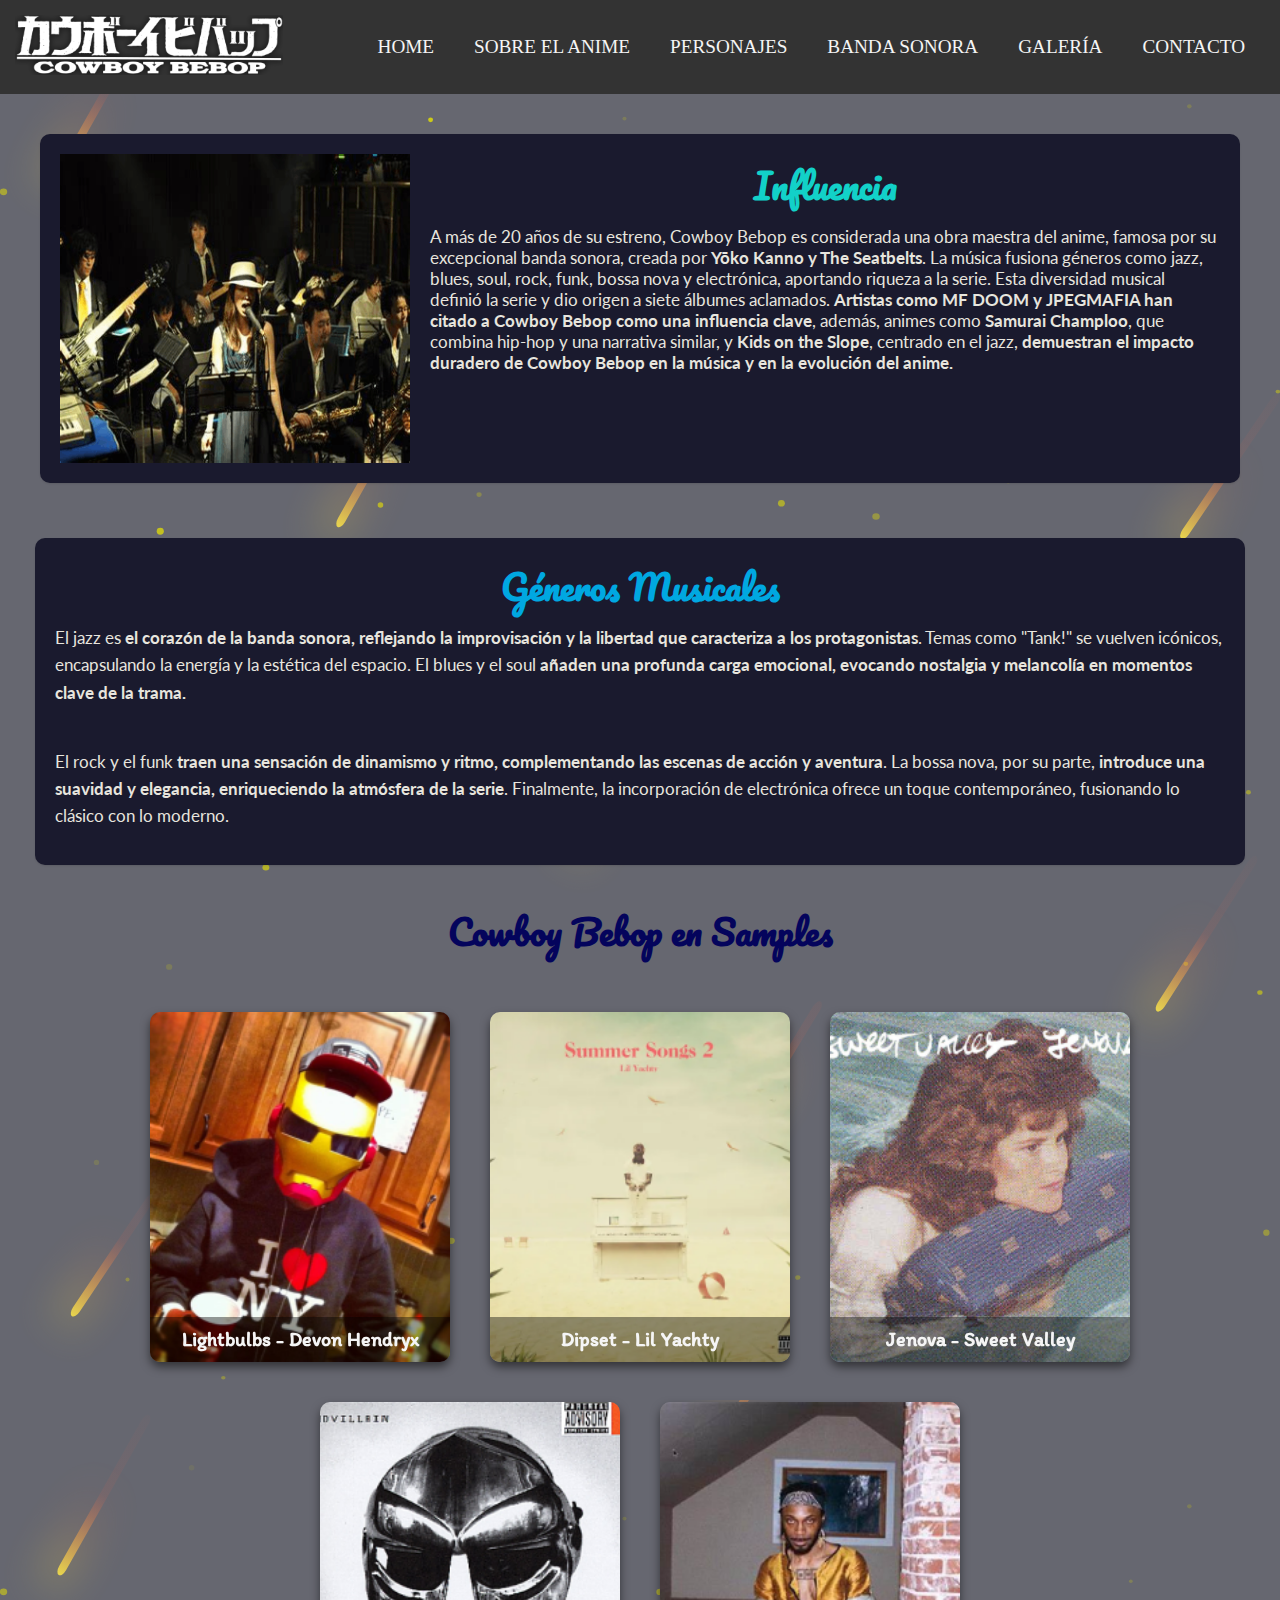
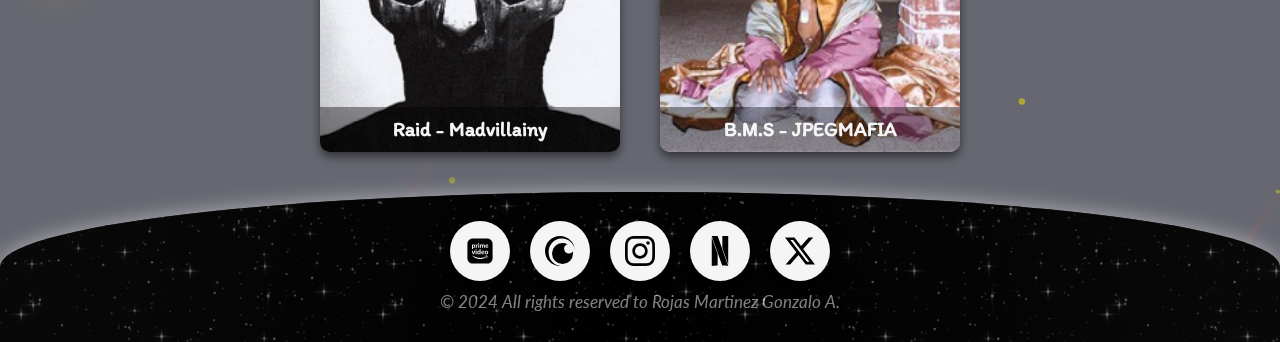
<file: influencia.html>
<!DOCTYPE html>
<html lang="en">
<head>
    <meta charset="UTF-8">
    <meta name="viewport" content="width=device-width, initial-scale=1.0">
    <title>Cowboy Bebop</title>
    <link rel="stylesheet" type="text/css" href="CSS/Estilazo.css">
    <link rel="icon" type="image/png" href="Images/Icono.png">    
    <link rel="stylesheet" href="https://cdnjs.cloudflare.com/ajax/libs/font-awesome/4.7.0/css/font-awesome.min.css">
    <link href="https://fonts.googleapis.com/icon?family=Material+Icons" rel="stylesheet">
    <link rel="preconnect" href="https://fonts.googleapis.com">
    <link rel="preconnect" href="https://fonts.gstatic.com" crossorigin>
    <!--Para el titulo/s-->
    <link href="https://fonts.googleapis.com/css2?family=Pacifico&display=swap" rel="stylesheet">
    <link href="https://fonts.googleapis.com/css2?family=Itim&display=swap" rel="stylesheet">
    <!--Para los textos-->
    <link href="https://fonts.googleapis.com/css2?family=Lato:ital,wght@0,100;0,300;0,400;0,700;0,900;1,100;1,300;1,400;1,700;1,900&display=swap" rel="stylesheet">
</head>

<body>
    
    <header class="Encabezado">
        <div>
            <a href="index.html"><img src="Images/Logo.png" alt="Cowboy logo"></a>
        </div>
        <a href="javascript:void(0);" class="icon" onclick="toggleMenu()"><i class="fa fa-bars"></i></a>
        <nav id="Menu">
            <ul id="menu_bar">    
                <li><a href="index.html">Home</a></li>
                <li><a href="javascript:void(0);" onclick="toggleSubmenu(event)">Sobre el Anime</a>
                    <ul class="submenu">
                        <li><a href="episodios.html">Episodios</a></li>
                        <li><a href="analisis.html">Analisis</a></li>
                    </ul>
                </li> 
                <li><a href="javascript:void(0);" onclick="toggleSubmenu(event)">Personajes</a>
                    <ul class="submenu">
                        <li><a href="spike.html">Principal</a></li>
                        <li><a href="personajes.html">Secundarios</a></li>
                    </ul>
                </li> 
                <li><a href="javascript:void(0);" onclick="toggleSubmenu(event)">Banda Sonora</a>
                    <ul class="submenu">
                        <li><a href="reproductor.html">Reproductor</a></li>
                        <li><a href="influencia.html">Influencia</a></li>
                    </ul>
                </li>
                <li><a href="galeria.html">Galería</a></li> 
                <li><a href="contacto.html">Contacto</a></li>     
            </ul>
        </nav>
    </header>

    <section class="influencia-section">
        <article class="influencia-article">
            <div class="influencia-container">
                <img src="Images/seatbelts.png" alt="Yōko Kanno y The Seatbelts" class="influencia-image">
                <div class="influencia-description">
                    <h1 id="title-influencia">Influencia</h1>
                    <p>A más de 20 años de su estreno, Cowboy Bebop es considerada una obra maestra del anime, famosa por su excepcional banda sonora, creada por <strong>Yōko Kanno y The Seatbelts</strong>. La música fusiona géneros como jazz, blues, soul, rock, funk, bossa nova y electrónica, aportando riqueza a la serie. Esta diversidad musical definió la serie y dio origen a siete álbumes aclamados. <strong>Artistas como MF DOOM y JPEGMAFIA han citado a Cowboy Bebop como una influencia clave</strong>, además, animes  como <strong>Samurai Champloo</strong>, que combina hip-hop y una narrativa similar, y <strong>Kids on the Slope</strong>, centrado en el jazz, <strong>demuestran el impacto duradero de Cowboy Bebop en la música y en la evolución del anime.</strong> </p>
                </div>
            </div>
        </article>
    
        <article class="genero-article">
            <h2 >Géneros Musicales</h2>
            <p>El jazz es <strong>el corazón de la banda sonora, reflejando la improvisación y la libertad que caracteriza a los protagonistas</strong>. Temas como "Tank!" se vuelven icónicos, encapsulando la energía y la estética del espacio. El blues y el soul <strong>añaden una profunda carga emocional, evocando nostalgia y melancolía en momentos clave de la trama.</strong> </p>
            <br>
            <p>El rock y el funk <strong>traen una sensación de dinamismo y ritmo, complementando las escenas de acción y aventura</strong>. La bossa nova, por su parte, <strong>introduce una suavidad y elegancia, enriqueciendo la atmósfera de la serie</strong>. Finalmente, la incorporación de electrónica ofrece un toque contemporáneo, fusionando lo clásico con lo moderno.</p>
        </article>
    </section>
        
    <h3 id="title-sample">Cowboy Bebop en Samples</h3>
    <div class="card_flip-container">
        <div class="card-flip">
            <div class="face front">
                <img src="Images/Samples/lightbulbs.png" alt="lightbulbs">
                <h3>Lightbulbs - Devon Hendryx</h3>
            </div>
            <div class="face back">
                <h3>Lightbulbs - Devon Hendryx</h3>
                <p>Utiliza un sample de la pelea entre Spike y Vicious, así como de la canción <strong>'Green Bird'</strong>. Tanto en el álbum como en las canciones se perciben las vibras nostálgicas y melancólicas, creando una atmósfera introspectiva y sombría.</p>
                <div class="link">
                    <a href="https://youtu.be/Zh0PT2eyNvU?si=z0kE67ET36vwDs-6">Escuchar</a>
                </div>
            </div>
        </div>
    
        <div class="card-flip">
            <div class="face front">
                <img src="Images/Samples/dipset.png" alt="Dipset">
                <h3>Dipset - Lil Yachty</h3>
            </div>
            <div class="face back">
                <h3>Dipset - Lil Yachty</h3>
                <p>Utiliza un sample de <strong>'Green Bird'</strong>. Lo que se puede rescatar de este tema es la producción, ya que la letra carece de seriedad y significado.</p>
                <div class="link">
                    <a href="https://youtu.be/1xahtGDWDrY?si=r7Sjg2u21wJZZGXU">Escuchar</a>
                </div>
            </div>
        </div>
    
        <div class="card-flip">
            <div class="face front">
                <img src="Images/Samples/jenova.png" alt="Jenova">
                <h3>Jenova - Sweet Valley</h3>
            </div>
            <div class="face back">
                <h3>Jenova - Sweet Valley</h3>
                <p>
                    Utiliza un sample de la outro de <strong>'Tank!'</strong>. La pista combina elementos del hip-hop y ritmos boom-bap, creando un paisaje sonoro que evoca el dinamismo y la innovación de la serie, similar a la producción de 
                    <a href="https://youtu.be/DRke6LIgiGM?si=xH2_evtnrvOIlBLE" target="_blank" rel="noopener noreferrer" style="color: #e7e5de;">'Westside Gunn'</a>
                </p>
                
                
                <div class="link">
                    <a href="https://youtu.be/8jWPwNCv140?si=S1WP3ZGJc6ojukXN">Escuchar</a>
                </div>
            </div>
        </div>
    
        <div class="card-flip">
            <div class="face front">
                <img src="Images/Samples/madvillany.png" alt="Madvillainy">
                <h3>Raid - Madvillainy</h3>
            </div>
            <div class="face back">
                <h3>Raid - Madvillainy</h3>
                <p>No es un sample directo del soundtrack, pero este tema tiene un ritmo rápido y ligero con toques jazzísticos; <strong>la pista establece el tono perfecto para que DOOM y MED suelten frases ingeniosas y llenas de energía.</strong> </p>
                <div class="link">
                    <a href="https://youtu.be/Y8eopWPE0Vg?si=Cvj6NqztII6a5DbG">Escuchar</a>
                </div>
            </div>
        </div>
    
        <div class="card-flip">
            <div class="face front">
                <img src="Images/Samples/jpegmafia.png" alt="JPEGMAFIA">
                <h3>B.M.S - JPEGMAFIA</h3>
            </div>
            <div class="face back">
                <h3>Beta Male Strategies - JPEGMAFIA</h3>
                <p>No es un sample del soundtrack, pero sí de un tema de Yoko Kanno,<strong>'羽化 (Uka)'</strong>. La producción presenta un fondo brumoso y agudo, con un cambio a un instrumental más melódico en la introducción y el final de la canción.</p>
                <div class="link">
                    <a href="https://youtu.be/dxNqGFO0ppc?si=6WEtZHDIcqSbNdKF">Escuchar</a>
                </div>
            </div>
        </div>
    </div>
    
    <div class="container-footer">        
        <footer>
            <div class="social-links">
                <a href="https://www.primevideo.com/detail/Cowboy-Bebop/0N0DXY700USE7GTCKH5C6LMOEN"><img src="Images/Redes/amazon_prime_video.svg" alt="Amazon"></a>
                <a href="https://www.crunchyroll.com/es/series/GYVNXMVP6/cowboy-bebop?srsltid=AfmBOormKpsHsLuVhjQv4WPmnX0gWquGAZhov3w-vU54O-F_UOa1ihMr"><img src="Images/Redes/crunchyroll.svg" alt="Crunchyroll"></a>
                <a href="https://www.instagram.com/cowboybebop/?hl=es"><img src="Images/Redes/instagram.svg" alt="Instagram"></a>
                <a href="https://www.netflix.com/ar/title/80001305"><img src="Images/Redes/netflix.svg" alt="Netflix"></a>
                <a href="https://x.com/cowboybebop"><img src="Images/Redes/x.svg" alt="Twitter"></a>
            </div>
            <p>© 2024 All rights reserved to Rojas Martinez Gonzalo A.</p>
        </footer>
    </div>

    <a href="#" class="back-to-top"> 
        <span class="material-icons">arrow_upward</span>
    </a>

   <script type="text/javascript">
        function toggleMenu() {
            var menu = document.getElementById("Menu");
            menu.classList.toggle("responsive"); // Alterna la clase 'responsive' para el menú principal
        }   

        function toggleSubmenu(event) {
            event.preventDefault();
            var submenu = event.currentTarget.nextElementSibling;
            submenu.classList.toggle("show"); 
        }
    </script>
    
    <script src="JS/scriptPersonajes.js"></script>
</body>
</html>
</file>
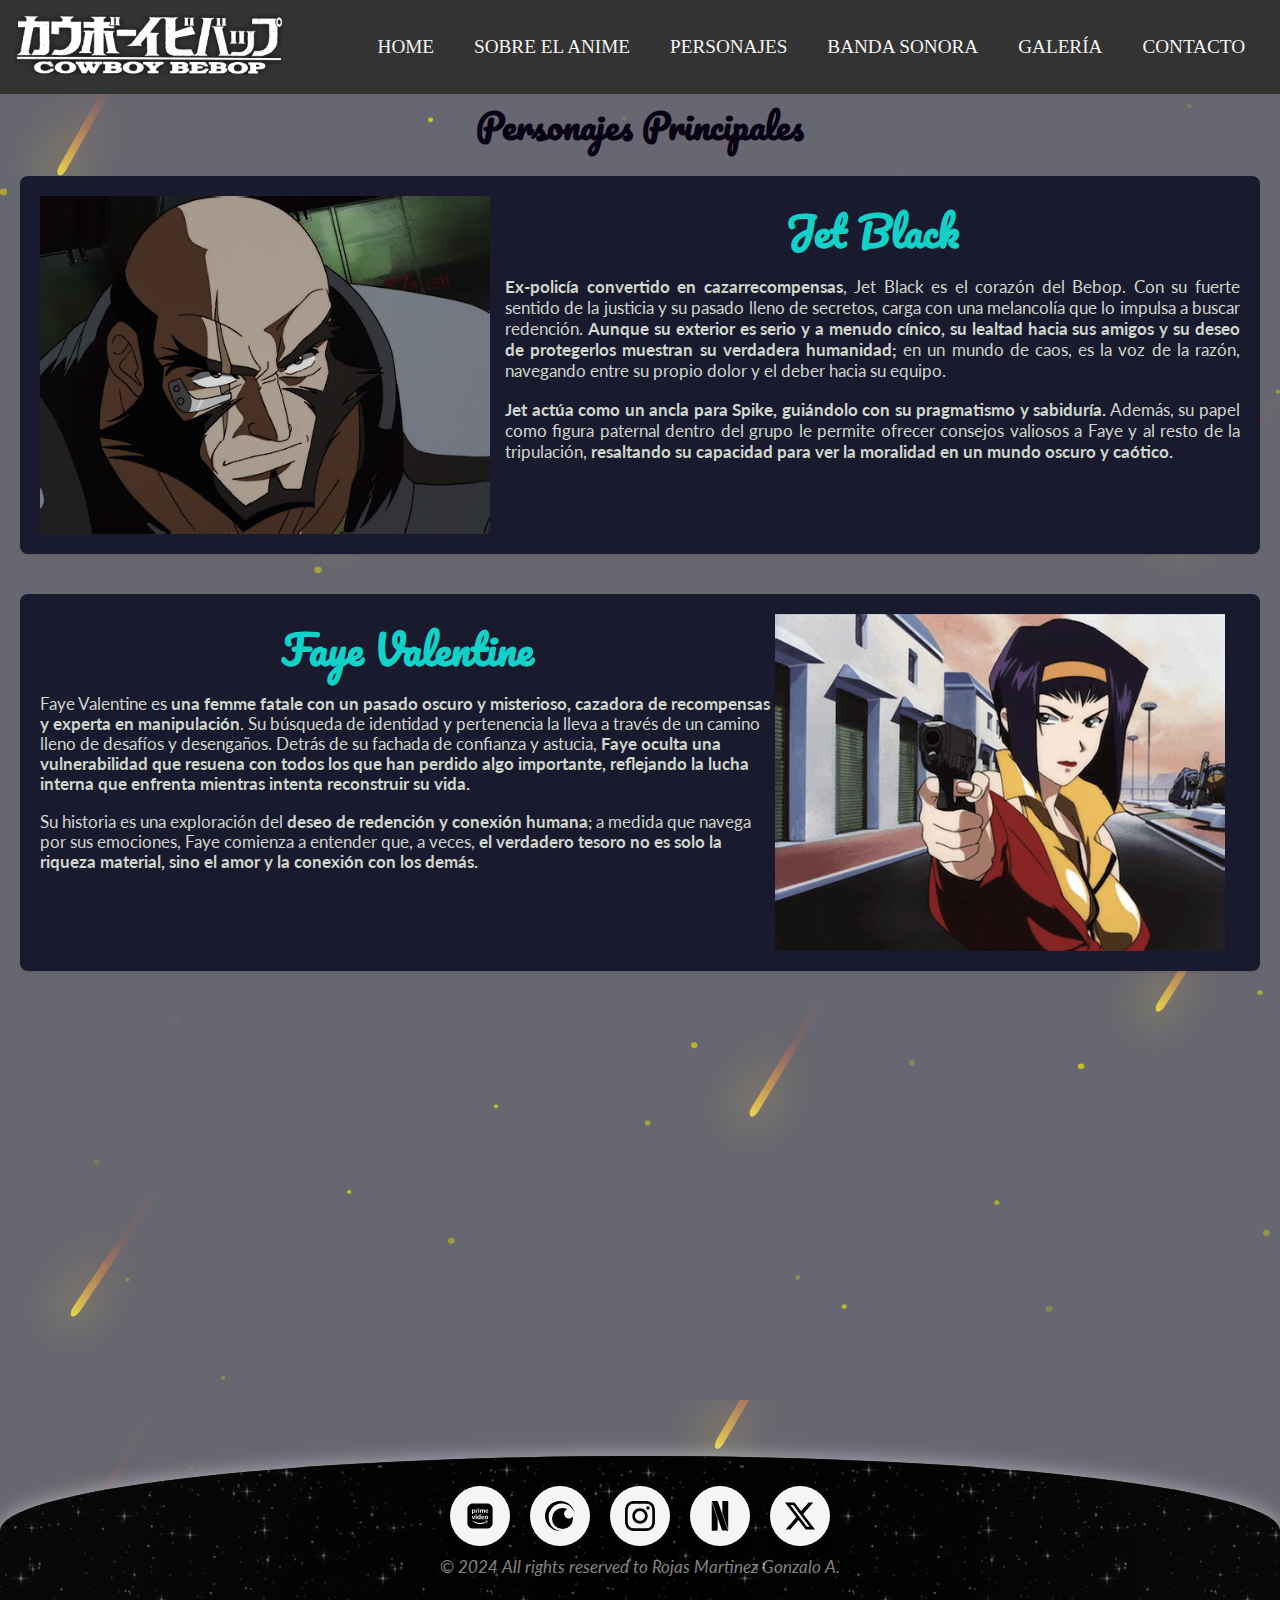
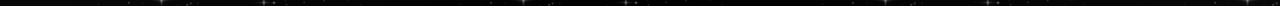
<file: personajes.html>
<!DOCTYPE html>
<html lang="es">
<head>
    <meta charset="UTF-8">
    <meta name="viewport" content="width=device-width, initial-scale=1.0">
    <title>Cowboy Bebop</title>
    <link rel="stylesheet" type="text/css" href="CSS/Estilazo.css">
    <link rel="icon" type="image/png" href="Images/Icono.png">    
    <link rel="stylesheet" href="https://cdnjs.cloudflare.com/ajax/libs/font-awesome/4.7.0/css/font-awesome.min.css">
    <link href="https://fonts.googleapis.com/icon?family=Material+Icons" rel="stylesheet">
    <link rel="preconnect" href="https://fonts.googleapis.com">
    <link rel="preconnect" href="https://fonts.gstatic.com" crossorigin>
    <!--Para el titulo/s-->
    <link href="https://fonts.googleapis.com/css2?family=Pacifico&display=swap" rel="stylesheet">
    <!--Para los textos-->
    <link href="https://fonts.googleapis.com/css2?family=Lato:ital,wght@0,100;0,300;0,400;0,700;0,900;1,100;1,300;1,400;1,700;1,900&display=swap" rel="stylesheet">
</head>
<body>
    <header class="Encabezado">
        <div>
            <a href="index.html"><img src="Images/Logo.png" alt="Cowboy logo"></a>
        </div>
        <a href="javascript:void(0);" class="icon" onclick="toggleMenu()"><i class="fa fa-bars"></i></a>
        <nav id="Menu">
            <ul id="menu_bar">    
                <li><a href="index.html">Home</a></li>
                <li><a href="javascript:void(0);" onclick="toggleSubmenu(event)">Sobre el Anime</a>
                    <ul class="submenu">
                        <li><a href="episodios.html">Episodios</a></li>
                        <li><a href="analisis.html">Analisis</a></li>
                    </ul>
                </li> 
                <li><a href="javascript:void(0);" onclick="toggleSubmenu(event)">Personajes</a>
                    <ul class="submenu">
                        <li><a href="spike.html">Principal</a></li>
                        <li><a href="personajes.html">Secundarios</a></li>
                    </ul>
                </li> 
                <li><a href="javascript:void(0);" onclick="toggleSubmenu(event)">Banda Sonora</a>
                    <ul class="submenu">
                        <li><a href="reproductor.html">Reproductor</a></li>
                        <li><a href="influencia.html">Influencia</a></li>
                    </ul>
                </li>
                <li><a href="galeria.html">Galería</a></li> 
                <li><a href="contacto.html">Contacto</a></li>     
            </ul>
        </nav>
    </header>

    <h1 class="titulo-principal">Personajes Principales</h1>
    <section class="hidden-personajes">
        <article class="personajes">
            <div class="jet-content hidden-animate">
                <img src="Images/Personajes/Jet.gif" alt="Jet Black" class="jet-image">
                <div class="jet-description">
                    <h2>Jet Black</h2>
                    <p><strong>Ex-policía convertido en cazarrecompensas</strong>, Jet Black es el corazón del Bebop. Con su fuerte sentido de la justicia y su pasado lleno de secretos, carga con una melancolía que lo impulsa a buscar redención. <strong>Aunque su exterior es serio y a menudo cínico, su lealtad hacia sus amigos y su deseo de protegerlos muestran su verdadera humanidad;</strong> en un mundo de caos, es la voz de la razón, navegando entre su propio dolor y el deber hacia su equipo.</p>
                    <br>
                    <p> <strong>Jet actúa como un ancla para Spike, guiándolo con su pragmatismo y sabiduría.</strong> Además, su papel como figura paternal dentro del grupo le permite ofrecer consejos valiosos a Faye y al resto de la tripulación, <strong>resaltando su capacidad para ver la moralidad en un mundo oscuro y caótico.</strong> </p>
                </div>
            </div>
        
            <div class="faye-content hidden-animate">
                <div class="faye-description">
                    <h3>Faye Valentine</h3>
                    <p>Faye Valentine es <strong>una femme fatale con un pasado oscuro y misterioso, cazadora de recompensas y experta en manipulación</strong>. Su búsqueda de identidad y pertenencia la lleva a través de un camino lleno de desafíos y desengaños. Detrás de su fachada de confianza y astucia, <strong>Faye oculta una vulnerabilidad que resuena con todos los que han perdido algo importante, reflejando la lucha interna que enfrenta mientras intenta reconstruir su vida.</strong> </p>
                    <br> 
                    <p>Su historia es una exploración del <strong>deseo de redención y conexión humana</strong>; a medida que navega por sus emociones, Faye comienza a entender que, a veces, <strong>el verdadero tesoro no es solo la riqueza material, sino el amor y la conexión con los demás.</strong> </p>
                </div>
                <img src="Images/Personajes/Faye.gif" alt="Faye Valentine" class="faye-image">
            </div>
        
            <div class="ed-content hidden-animate">
                <img src="Images/Personajes/Ed.gif" alt="Edward" class="ed-image">
                <div class="ed-description">
                    <h4>Edward</h4>
                    <p>Ed, la brillante hacker del grupo, es una <strong>niña prodigio con una personalidad exuberante y peculiar</strong>. Su risa contagiosa y su visión única del mundo aportan un aire de ligereza al Bebop, contrastando con las cargas emocionales de sus compañeros. A pesar de su juventud, <strong>Ed muestra una sabiduría sorprendente que se manifiesta en su capacidad para conectar con los demás.</strong> </p>
                    <br>
                    <p>Detrás de su energía juguetona, <strong>Ed comprende la soledad y la búsqueda de la familia</strong>, lo que la convierte en un pilar de apoyo para el equipo. Su espíritu libre nos enseña que, a veces, el verdadero sentido de pertenencia se encuentra en los lazos inesperados, resaltando la importancia de la amistad en su viaje por el espacio.</p>
                </div>
            </div>
        </article>
    </section>
    
    

    <div class="container-footer">        
        <footer>
            <div class="social-links">
                <a href="https://www.primevideo.com/detail/Cowboy-Bebop/0N0DXY700USE7GTCKH5C6LMOEN"><img src="Images/Redes/amazon_prime_video.svg" alt="Amazon"></a>
                <a href="https://www.crunchyroll.com/es/series/GYVNXMVP6/cowboy-bebop?srsltid=AfmBOormKpsHsLuVhjQv4WPmnX0gWquGAZhov3w-vU54O-F_UOa1ihMr"><img src="Images/Redes/crunchyroll.svg" alt="Crunchyroll"></a>
                <a href="https://www.instagram.com/cowboybebop/?hl=es"><img src="Images/Redes/instagram.svg" alt="Instagram"></a>
                <a href="https://www.netflix.com/ar/title/80001305"><img src="Images/Redes/netflix.svg" alt="Netflix"></a>
                <a href="https://x.com/cowboybebop"><img src="Images/Redes/x.svg" alt="Twitter"></a>
            </div>
            <p>© 2024 All rights reserved to Rojas Martinez Gonzalo A.</p>
        </footer>
    </div>

    <a href="#" class="back-to-top"> 
        <span class="material-icons">arrow_upward</span>
    </a>

    <script type="text/javascript">
        function toggleMenu() {
            var menu = document.getElementById("Menu");
            menu.classList.toggle("responsive"); // Alterna la clase 'responsive' para el menú principal
        }   

        function toggleSubmenu(event) {
            event.preventDefault();
            var submenu = event.currentTarget.nextElementSibling;
            submenu.classList.toggle("show"); 
        }
    </script>


    <script src="JS/scriptPersonajes.js"></script>
</body>
</html>
</file>
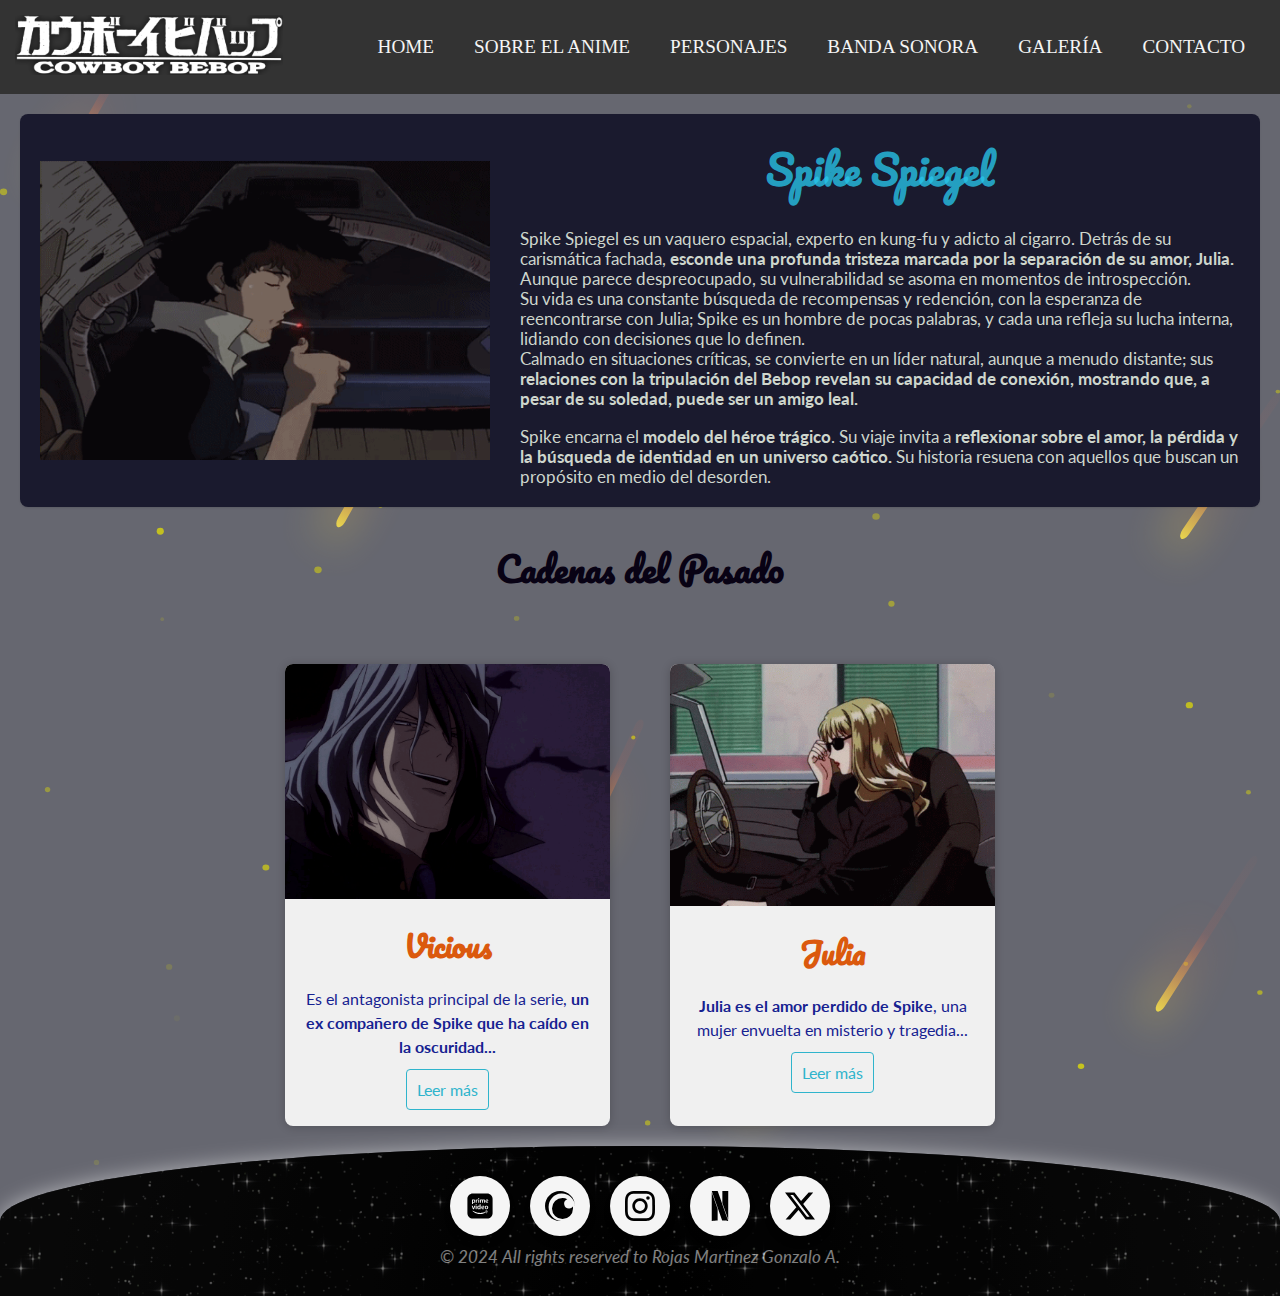
<file: spike.html>
<!DOCTYPE html>
<html lang="en">
<head>
    <meta charset="UTF-8">
    <meta name="viewport" content="width=device-width, initial-scale=1.0">
    <title>Cowboy Bebop</title>
    <link rel="stylesheet" type="text/css" href="CSS/Estilazo.css">
    <link rel="icon" type="image/png" href="Images/Icono.png">    
    <link rel="stylesheet" href="https://cdnjs.cloudflare.com/ajax/libs/font-awesome/4.7.0/css/font-awesome.min.css">
    <script defer src="JS/script.js" ></script>
    <link href="https://fonts.googleapis.com/icon?family=Material+Icons" rel="stylesheet">
    <link rel="preconnect" href="https://fonts.googleapis.com">
    <link rel="preconnect" href="https://fonts.gstatic.com" crossorigin>
    <!--Para el titulo/s-->
    <link href="https://fonts.googleapis.com/css2?family=Pacifico&display=swap" rel="stylesheet">
    <!--Para los textos-->
    <link href="https://fonts.googleapis.com/css2?family=Lato:ital,wght@0,100;0,300;0,400;0,700;0,900;1,100;1,300;1,400;1,700;1,900&display=swap" rel="stylesheet">
</head>

<body>
    
    <header class="Encabezado">
        <div>
            <a href="index.html"><img src="Images/Logo.png" alt="Cowboy logo"></a>
        </div>
        <a href="javascript:void(0);" class="icon" onclick="toggleMenu()"><i class="fa fa-bars"></i></a>
        <nav id="Menu">
            <ul id="menu_bar">    
                <li><a href="index.html">Home</a></li>
                <li><a href="javascript:void(0);" onclick="toggleSubmenu(event)">Sobre el Anime</a>
                    <ul class="submenu">
                        <li><a href="episodios.html">Episodios</a></li>
                        <li><a href="analisis.html">Analisis</a></li>
                    </ul>
                </li> 
                <li><a href="javascript:void(0);" onclick="toggleSubmenu(event)">Personajes</a>
                    <ul class="submenu">
                        <li><a href="spike.html">Principal</a></li>
                        <li><a href="personajes.html">Secundarios</a></li>
                    </ul>
                </li> 
                <li><a href="javascript:void(0);" onclick="toggleSubmenu(event)">Banda Sonora</a>
                    <ul class="submenu">
                        <li><a href="reproductor.html">Reproductor</a></li>
                        <li><a href="influencia.html">Influencia</a></li>
                    </ul>
                </li>
                <li><a href="galeria.html">Galería</a></li> 
                <li><a href="contacto.html">Contacto</a></li>     
            </ul>
        </nav>
    </header>

    <section>
        <article>
            <div class="spike-container">
                <img src="Images/Personajes/Spike.gif" alt="Spike Spiegel" class="spike-image">
                <div class="spike-description">
                    <h1>Spike Spiegel</h1>
                    <p>Spike Spiegel es un vaquero espacial, experto en kung-fu y adicto al cigarro. Detrás de su carismática fachada, <strong>esconde una profunda tristeza marcada por la separación de su amor, Julia.</strong> Aunque parece despreocupado, su vulnerabilidad se asoma en momentos de introspección.</p>
                    <p>Su vida es una constante búsqueda de recompensas y redención, con la esperanza de reencontrarse con Julia; Spike es un hombre de pocas palabras, y cada una refleja su lucha interna, lidiando con decisiones que lo definen.</p>
                    <p>Calmado en situaciones críticas, se convierte en un líder natural, aunque a menudo distante; sus <strong>relaciones con la tripulación del Bebop revelan su capacidad de conexión, mostrando que, a pesar de su soledad, puede ser un amigo leal.</strong> </p>
                    <br>
                    <p>Spike encarna el <strong>modelo del héroe trágico</strong>. Su viaje invita a <strong>reflexionar sobre el amor, la pérdida y la búsqueda de identidad en un universo caótico.</strong> Su historia resuena con aquellos que buscan un propósito en medio del desorden.</p>
                </div>
            </div>  
        </article>
    </section>
    
    <h2 class="section-title">Cadenas del Pasado</h2>
    <div class="card-container">
        <div class="card">
            <img src="Images/Personajes/Vicious.gif" alt="Vicious">
            <div class="card-content">
                <h3>Vicious</h3>
                <p >Es el antagonista principal de la serie, <strong>un ex compañero de Spike que ha caído en la oscuridad...</strong> </p>
                <div id="vicious-full" class="hidden">
                     <p>Con una ambición desmedida y un carácter frío, <strong>Vicious  es un maestro en el arte del combate y la manipulación</strong>. Su conexión con la mafia y su deseo de poder lo convierten en una amenaza constante para Spike y el Bebop. A pesar de su cruel exterior, <strong>su relación con Spike revela un profundo conflicto emocional, un recordatorio de cómo el pasado puede atormentar a quienes buscan la redención.</strong> </p>
                </div>
                <a href="javascript:void(0);" class="btn" onclick="toggleText('vicious-full', 'vicious-preview')">Leer más</a>
            </div>
        </div>

        <div class="card">
            <img src="Images/Personajes/Julia.gif" alt="Julia">
            <div class="card-content">
                <h3>Julia</h3>
                <p > <strong> Julia es el amor perdido de Spike</strong>, una mujer envuelta en misterio y tragedia...</p>
                <div id="julia-full" class="hidden">
                    <p>Su vida ha estado <strong>marcada por la violencia y la traición, lo que la obliga a luchar por su propia supervivencia</strong>. Aunque su relación con Spike es intensa y apasionada, las circunstancias la han llevado a vivir en las sombras. Julia <strong>representa la esperanza y la pérdida, un símbolo del anhelo que impulsa a Spike en su búsqueda</strong>. Su historia es un reflejo del sacrificio y la lucha por encontrar el camino en un mundo caótico.</p>
                </div>
                <a href="javascript:void(0);" class="btn" onclick="toggleText('julia-full', 'julia-preview')">Leer más</a>
            </div>
        </div>
    </div>
    
    <div class="container-footer">        
        <footer>
            <div class="social-links">
                <a href="https://www.primevideo.com/detail/Cowboy-Bebop/0N0DXY700USE7GTCKH5C6LMOEN"><img src="Images/Redes/amazon_prime_video.svg" alt="Amazon"></a>
                <a href="https://www.crunchyroll.com/es/series/GYVNXMVP6/cowboy-bebop?srsltid=AfmBOormKpsHsLuVhjQv4WPmnX0gWquGAZhov3w-vU54O-F_UOa1ihMr"><img src="Images/Redes/crunchyroll.svg" alt="Crunchyroll"></a>
                <a href="https://www.instagram.com/cowboybebop/?hl=es"><img src="Images/Redes/instagram.svg" alt="Instagram"></a>
                <a href="https://www.netflix.com/ar/title/80001305"><img src="Images/Redes/netflix.svg" alt="Netflix"></a>
                <a href="https://x.com/cowboybebop"><img src="Images/Redes/x.svg" alt="Twitter"></a>
            </div>
            <p>© 2024 All rights reserved to Rojas Martinez Gonzalo A.</p>
        </footer>
    </div>

    <a href="#" class="back-to-top"> 
        <span class="material-icons">arrow_upward</span>
    </a>

    <script type="text/javascript">
        function toggleMenu() {
            var menu = document.getElementById("Menu");
            menu.classList.toggle("responsive"); // Alterna la clase 'responsive' para el menú principal
        }   

        function toggleSubmenu(event) {
            event.preventDefault();
            var submenu = event.currentTarget.nextElementSibling;
            submenu.classList.toggle("show"); 
        }
    </script>
    
    <script src="JS/scriptPersonajes.js"></script>
</body>
</html>
</file>
<file: CSS/Estilazo.css>
* {
    padding: 0;
    margin: 0;
    box-sizing: border-box;
}

body {
    display: flex;
    flex-direction: column;
    min-height: 100vh;
    margin: 0;
    cursor: url('../Images/Cursor.png'), auto;
    background-image: url('../Images/Fondo.png');
}

.icon {
    display: none; 
    color: white;
    font-size: 24px;
    cursor: pointer;
    position: sticky;
    right: 20px;
    top: 20px;    
}

header {
    background-color: #705b5bc2; 
    color: white; 
    padding: 2% 0;  
    display: flex;
    align-items: center; 
    justify-content: space-between;
}

.Encabezado {
    background-color: #333;
    color: white;
    padding: 15px;
    text-align: center;
}

header img {
    max-height: 60px; 
    margin-right: 20px;
}

nav ul {
    display: flex; 
    justify-content: flex-end;
    padding-left: 0; 
    list-style: none; 
}

nav ul li {
    position: relative; 
}

nav ul li a {
    font-size: 1.2rem;
    text-transform: uppercase;
    padding: 12px 20px; 
    color: whitesmoke; 
    text-decoration: none;
    transition: background-color 0.3s, color 0.3s; 
}

nav ul li a:hover {
    background-color: white; 
    color: black; 
}

nav ul li ul.submenu {
    display: none; 
    position: absolute; 
    left: 0;
    top: 100%;
    background-color: #352e2ec2;
    padding: 0; 
    z-index: 10;
    white-space: nowrap; 
    margin: 0; 
}

nav ul li:hover > ul.submenu {
    display: block; 
}

nav ul li ul li {
    display: block; 
    margin: 0; 
    padding: 10px 15px; 
}

nav ul li ul li a {
    padding: 10px 20px;
    color: whitesmoke; 
}

nav ul li ul li a:hover {
    background-color: rgba(255, 255, 255, 0.1); 
    color: whitesmoke; 
}

a {
    cursor: url('../Images/Pointer.png'), auto; 
}

#Img {
    display: flex;
    justify-content: center; 
    align-items: center; 
    margin: 20px 0;
}

#Img img {
    width: 80%; 
    height: auto; 
    max-width: 1000px; 
    border-radius: 10px; 
}

.article {
    display: flex; 
    max-width: 800px;
    margin: 20px auto; 
    padding: 20px;
    background-color: #1A1A2E;
    border-radius: 5px;
    box-shadow: 0 0 10px rgba(0, 0, 0, 0.1); 
}

.article > div {
    flex: 1; 
    margin: 10px;
}

#titulo_article {
    text-align: center;
    font-size: 45px;
    margin-bottom: 15px;
    color: #04045c;
    font-family: 'Pacifico', cursive;
}

#texto_article {
    line-height: 1.6; 
    color: #d6d4cd;
    font-family: 'Lato', sans-serif;
    font-size: 17px;
}

#Img_Principal {
    width: 100%;
    height: auto; 
    border-radius: 10px; 
}

#trailer {
    display: block;
    margin: 0 auto 40px;
    max-width: 100%;
}

.container-footer {
    display: flex;
    flex-direction: column;
    flex-grow: 1;
}

footer {
    display: flex;
    flex-direction: column; 
    align-items: center; 
    justify-content: center; 
    min-height: 150px; 
    padding: 20px; 
    background: radial-gradient(circle at bottom, #000 0%, #111 100%);
    position: relative;
    overflow: hidden;
    border-radius: 50% 50% 0 0;
    box-shadow: 0 0 20px rgba(255, 255, 255, 0.5);
    margin-top: auto; 
}


footer .social-links {
    display: flex; 
    align-items: center;
    margin-bottom: 10px;
}

footer p {
    text-align: center; 
    color: white;
    font-family: 'Lato', sans-serif;
    font-style: italic;
    font-size: 17px;
}

footer::before {
    content: "";
    position: absolute;
    top: 0;
    left: 0;
    width: 200%;
    height: 200%;
    background: url('../Images/stars.gif') repeat;
    opacity: 0.5;
    animation: twinkle 3s infinite alternate;
    z-index: 0;
}

@keyframes twinkle {
    0% { opacity: 0.3; }
    100% { opacity: 0.7; }
}

footer a {
    position: relative;
    display: flex;
    justify-content: center;
    align-items: center;
    width: 60px;
    height: 60px;
    border-radius: 50%;
    background-color: whitesmoke;
    box-shadow: 0px 7px 5px rgba(0, 0, 0, 0.5);
    transition: transform 0.5s, background-color 0.5s;
    margin: 0 10px; 
    z-index: 1;
}

footer img {
    width: 30px;
    height: 30px;
    transition: filter 0.3s ease;
}

footer a:hover {
    transform: translate(0, -10px); 
}

footer a:nth-child(1):hover {
    background-color: #00A8E1; /* Amazon Prime Video */
}

footer a:nth-child(2):hover {
    background-color: #FF8C00; /* Crunchyroll */
}

footer a:nth-child(3):hover {
    background-color: #E4405F; /* Instagram */
}

footer a:nth-child(4):hover {
    background-color: #E50914; /* Netflix */
}

footer a:nth-child(5):hover {
    background-color: #1DA1F2; /* Twitter */
}

#video-popup {
    display: none; 
    position: fixed;
    top: 0;
    left: 0;
    width: 100%;
    height: 100%;
    background: rgba(0, 0, 0, 0.8); 
    justify-content: center; 
    align-items: center; 
    z-index: 999;
    flex-direction: column; 
}


#intro-video {
    width: 100%; 
    height: auto; 
    max-width: 800px;
}

#play-button {
    background-color: #ff4081; 
    color: white;
    border: none; 
    border-radius: 5px;
    padding: 10px 20px; 
    font-size: 16px; 
    cursor: pointer; 
    margin-top: 20px; 
}

#close-button {
    background-color: #ff4081; 
    color: white;
    border: none; 
    border-radius: 5px;
    padding: 10px 20px; 
    font-size: 16px; 
    cursor: pointer; 
    margin-top: 10px; 
}

#play-button:hover , #close-button:hover {
    background-color: #53098f; 
}

/*EPISODIOS*/

.menu-cafe {
    max-width: 1200px;
    margin: 40px auto;
    padding: 20px;
    background-color: #1A1A2E; 
    border-radius: 8px;
    box-shadow: 0 2px 10px rgba(0, 0, 0, 0.3);
}

#menu-cafe-titulo {
    text-align: center;
    color: #f1c40f; 
    font-size: 2.5rem; 
    margin-bottom: 20px; 
    font-family: 'Pacifico', cursive;
}

.platillo {
    max-width: 640px; 
    margin: 0 auto; 
    background-color: #2E2E3E;
    border-radius: 5px;
    padding: 20px; 
    margin-bottom: 20px; 
    transition: transform 0.2s; 
}

.platillo:hover {
    transform: translateY(-5px); 
}

.episodio-imagen {
    width: 100%; 
    max-width: 600px; 
    height: auto;
    border-radius: 5px;
    margin-bottom: 10px; 
    display: block; 
}

.platillo p {
    color: #f1c40f; 
    margin: 5px 0; 
    font-size: 16.5px;
    word-wrap: break-word; 
    font-family: 'Lato', sans-serif;
}

.platillo h2 {
    text-align: center;
    font-family: 'Pacifico', cursive;
    color: #28c5e9cc;
    font-size: 25px;
}

.platillo strong {
    color: #fff; 
}

.platillo em {
    color: #f39c12; 
}

.navegacion {
    text-align: center; 
    margin-top: 20px; 
}

.navegacion button {
    background-color: #e93818; 
    color: #d1d1dd; 
    border: none; 
    padding: 10px 15px; 
    margin: 0 10px; 
    cursor: url('../Images/Pointer.png'), auto; 
    border-radius: 5px; 
    font-size: 16px;
    font-family: 'Courier New', monospace;
    transition: background-color 0.3s;
}

.navegacion button:hover {
    background-color: #126cf3; 
}


/*ANALISIS*/
main.analisis {
    flex: 1; 
    margin-top: 2em;
    margin-bottom: 2em; 
}

#title-reflexion {
    margin: 0; 
    margin-bottom: 10px; 
    font-size: 35px;
    color: #28c5e9cc;
    text-align: center;
    font-family: 'Pacifico',cursive;
}

.contenido-analisis {
    display: flex;
    justify-content: space-between; 
    background-color: #1A1A2E;
    padding: 20px;
    border-radius: 10px;
    box-shadow: 0 4px 10px rgba(0, 0, 0, 0.1);
}

.texto_analisis {
    width: 55%;
    color: #ced6cd;
    font-size: 17px;
    font-family: 'Lato', sans-serif;
}

.video-analisis {
    width: 40%;
}

.video-analisis iframe {
    width: 100%;
}


/*SPIKE*/
.spike-container {
    display: flex; 
    align-items: center; 
    background-color: #1A1A2E; 
    padding: 20px;
    border-radius: 0.5rem; 
    box-shadow: 0 1px 2px rgba(0, 0, 0, 0.1); 
    margin: 20px; 
}

.spike-image {
    max-width: 450px; 
    margin-right: 30px; 
    height: auto;
}

.spike-description {
    flex-grow: 1; 
}

.spike-description h1 {
    margin: 0;
    margin-bottom: 25px; 
    font-size: 40px;
    text-align: center;
    font-family: 'Pacifico', cursive;
    color: #28c5e9cc;
}

.spike-description p{
    font-size: 16.5px;
    font-family: 'Lato', serif;
    color: #ced6cd;
}

.section-title {
    text-align: center;
    color: #080214; 
    font-size: 35px; 
    margin: 10px; 
    font-family: 'Pacifico', cursive;
}


.card-container {
    display: flex;
    justify-content: center;
    flex-wrap: wrap;
    margin-top: 35px; 
    gap: 20px;
}

.card {
    max-width: 325px;
    background-color: #f0f0f0;
    border-radius: 8px;
    overflow: hidden;
    box-shadow: 0px 1px 10px rgba(0, 0, 0, 0.2);
    transition: all 400ms ease;
    margin: 20px;
}

.card:hover {
    box-shadow: 5px 5px 20px rgba(0, 0, 0, 0.4);
    transform: translateY(-2%);
}

.card img {
    width: 100%;
    height: auto;
}

.card .card-content {
    padding: 16px;
    text-align: center;
}

.card .card-content p {
    color: #162291;
    font-size: 16px;
    line-height: 1.5;
    font-family: 'Lato',sans-serif;
}

.card .card-content h3 {
    font-size: 30px;
    margin-bottom: 15px;
    color: #db590d;
    font-family: 'Pacifico',cursive;
}

.card .card-content a {
    text-decoration: none;
    display: inline-block;
    padding: 10px;
    margin-top: 10px;
    color: #2fb4cc;
    border: 1px solid #2fb4cc;
    border-radius: 4px;
    transition: all 400ms ease;
    font-family: 'Lato', sans-serif;
}

.card .card-content a:hover {
    background: #2fb4cc;
    color: #fff;
}

.hidden {
    display: none;
}


/*PERSONAJES*/
.titulo-principal {
    text-align: center; 
    color: #080214; 
    font-size: 35px;
    font-family: 'Pacifico', cursive;
}

.personajes {
    display: flex;
    flex-direction: column; 
    margin-bottom: 50px; 
}

.jet-content, .faye-content, .ed-content {
    display: flex; 
    align-items: flex-start; 
    background-color: #1A1A2E; 
    padding: 20px; 
    border-radius: 0.5rem; 
    box-shadow: 0 1px 2px rgba(0, 0, 0, 0.1); 
    margin: 20px; 
    overflow: hidden; 
}

.jet-image, .faye-image, .ed-image {
    max-width: 450px; 
    height: auto; 
    margin-right: 15px; 
}

.faye-content {
    flex-direction: row; 
}

.faye-description p{
    text-align: left;
    color: #ced6cd;
    margin: 0; 
    font-size: 16.5px;
    font-family: 'Lato', serif;
}

.jet-description, .ed-description {
    flex-grow: 1; 
}

.jet-description h2, .faye-description h3, .ed-description h4 {
    text-align: center;
    color: #12d1c8; 
    margin: 0 0 10px; 
    font-size: 40px; 
    font-family: 'Pacifico', cursive;
}

.jet-description p , .ed-description p {
    margin: 0; 
    color: #ced6cd; 
    text-align: justify; 
    font-size: 17px;
    font-family: 'Lato', serif;
}

.hidden-animate {
    opacity: 0; 
    transform: scale(0.8); 
    transition: all ease-out 1.2s; 
}

.mostrar {
    opacity: 1; 
    transform: scale(1); 
}



/*REPRODUCTOR*/
.player-page {
    display: flex;
    flex-direction: column;
    margin: 50px;
    border-radius: 15px;
    overflow: hidden;
    background-color: #16181a6c;
}

.content {
    display: flex;
    align-items: center;
    width: 100%;
    max-width: 1300px;
}

.album-section {
    flex: 0 0 400px; 
    margin-right: 20px; 
    display: flex; 
    justify-content: center; 
    margin-left: 30px; 
}

.album-cover-wrapper {
    position: relative;
    width: 100%; 
    height: 400px; 
}

.album-cover {
    width: 100%;
    height: 100%;
    border-radius: 10px;
    box-shadow: 0 5px 15px rgba(0, 0, 0, 0.5);
    object-fit: cover;
}

.cd-disc {
    position: absolute;
    top: 50%; 
    right: -60px; 
    width: 350px; 
    height: 350px; 
    transform: translate(0, -50%); 
    opacity: 1; 
    z-index: -1; 
}


.tracklist-section {
    flex: 1;
    text-align: center; 
    color: #0f71f1;
    padding: 10px; 
    margin-top: 20px; 
    font-family: 'Lato', sans-serif;
    font-size: 17.5px;
}

.tracklist-section h1{
    font-size: 40px;;
    font-family: 'Pacifico', cursive;
}

.track-list {
    list-style-type: none;
    padding: 0;
    margin-top: 20px; 
}

.track-list li {
    padding: 5px;
    cursor: pointer;
    transition: color 0.3s ease;
    color: rgb(229, 107, 240); 
}

.track-list li:hover {
    color: #00ff73; 
}

.track-list li.active { 
    color: #FF6347; 
    font-weight: bold; 
}

.controls-section {
    width: 100%;
    text-align: center;
    margin-top: 20px;
}

.progress-bar {
    position: relative;
    width: 100%;
    height: 10px;
    background-color: #ddd;
    border-radius: 5px;
    margin-top: 20px;
}

.progress {
    height: 100%;
    background-color: #e0a016;
    width: 0%;
    border-radius: 5px;
}

.controls {
    margin-top: 10px;
}

.control-button {
    background: none;
    border: none;
    cursor: pointer;
    font-size: 24px;
    margin: 0 10px; 
}

.volume-control {
    display: inline-block;
    margin-left: 20px;
}

.volume-slider {
    width: 100px;
    margin-left: 5px;
}


/*INFLUENCIA*/
.influencia-section {
    display: flex;
    flex-direction: column;
    gap: 20px;
    padding: 20px;
}

.influencia-article {
    background-color: #1A1A2E;
    color: #e7e5de;
    padding: 20px;
    border-radius: 10px;
    margin: 20px;
    box-shadow: 0 1px 2px rgba(0, 0, 0, 0.1);
    font-size: 17px;
    font-family: 'Lato', serif;
}

.influencia-container {
    display: flex; 
    align-items: flex-start; 
}

.influencia-image {
    max-width: 350px; 
    margin-right: 20px; 
    height: auto;
}

.influencia-description {
    flex-grow: 1; 
}

#title-influencia {
    margin: 0; 
    margin-bottom: 10px; 
    font-size: 35px;
    text-align: center;
    font-family: 'Pacifico', cursive;
    color: #12d1c8;
}

.genero-article {
    background-color: #1A1A2E; 
    color: #e7e5de; 
    padding: 20px;
    border-radius: 10px; 
    margin: 15px; 
    box-shadow: 0 1px 2px rgba(0, 0, 0, 0.1); 
    font-size: 17px;
    font-family: 'Lato', serif;
    line-height: 1.6; 
}

.genero-article p {
    margin-bottom: 15px; 
}

.genero-article h2 {
    margin: 0; 
    margin-bottom: 10px; 
    font-size: 35px;
    text-align: center;
    font-family: 'Pacifico',cursive;
    color: #00A8E1;
}

#title-sample{
    margin: 0; 
    margin-bottom: 10px; 
    font-size: 35px;
    text-align: center;
    color: #04045c;
    font-family: 'Pacifico', cursive;
}

.card_flip-container {
    display: flex;
    flex-wrap: wrap; 
    justify-content: center; 
    margin: 20px; 
}

.card-flip {
    position: relative;
    width: 300px;
    height: 350px;
    margin: 20px; 
    perspective: 1000px; 
}

.card-flip .face {
    position: absolute;
    width: 100%;
    height: 100%;   
    backface-visibility: hidden;
    border-radius: 10px;
    overflow: hidden;
    transition: transform 0.5s;
}

.card-flip .front {
    transform: rotateY(0deg);
    box-shadow: 0 5px 10px rgba(0, 0, 0, 0.5);
}

.card-flip .front img {
    width: 100%;
    height: 100%;
    object-fit: cover;
}

.card-flip .front h3 {
    position: absolute;
    bottom: 0;
    width: 100%;
    height: 45px;
    line-height: 45px;
    color: whitesmoke;
    background: rgba(0, 0, 0, 0.4);
    text-align: center;
    font-size: 20px;
    font-family: 'Itim', sans-serif;
}

.card-flip .back {
    transform: rotateY(180deg);
    background: rgba(3, 35, 54);
    padding: 15px;
    color: #f1c40f;
    display: flex;
    flex-direction: column;
    justify-content: space-between;
    text-align: center;
    box-shadow: 0 5px 10px rgba(0, 0, 0, 0.5);
}

.card-flip .back .link {
    border-top: solid 1px #f3f3f3;
    height: 50px;
    line-height: 50px;
}

.card-flip .back .link a {
    color: rgb(26, 216, 105);
    text-decoration: none; 
}

.card-flip .back h3 {
    font-size: 22px;
    margin-top: 15px;
    letter-spacing: 2px;
    font-family: 'Itim', sans-serif;
}

.card-flip .back p {
    letter-spacing: 1px;
    color: #e7e5de;
    font-size: 15.5px;
    font-family: 'Lato', sans-serif;
}

.card-flip:hover .front {
    transform: rotateY(180deg);
}

.card-flip:hover .back {
    transform: rotateY(360deg);
}


/*GALERIA*/
#h1Galeria {
    text-align: center;
    margin: 15px 0;
    color: #a51d1d; 
    font-size: 40px;
    font-family: 'Pacifico', cursive;
}

.articuloGaleria {
    display: flex; 
    flex-wrap: wrap; 
    justify-content: center; 
    margin-bottom: 20px;
    border-radius: 25px;
}

.articuloGaleria div {
    display: flex; 
    justify-content: space-between; 
    margin: 10px; 
}

.articuloGaleria div a {
    margin: 5px; 
}

.articuloGaleria div img {
    width: 300px; 
    height: 300px; 
    border-radius: 8px; 
    background-color: lightskyblue; 
    padding: 5px; 
    box-shadow: 0 2px 5px rgba(0, 0, 0, 0.2); 
    transition: transform 0.3s, box-shadow 0.3s; 
}

.articuloGaleria div img:hover {
    transform: scale(1.05); 
    box-shadow: 0 4px 15px rgba(0, 0, 0, 0.4); 
}


/*CONTACTO*/
.contenido{
    max-width: 1170px;
    margin-left: auto;
    margin-right: auto;
    padding: 1.5em;
}

.logo{
    text-align: center;
    font-size: 45px;
    font-family: 'Pacifico', cursive;
}

.logo strong{
    color: #b70e21;
}

.contact-wrapper{
    box-shadow: 0  0 20px 0 rgba(234, 3, 255, 0.3);
    display: grid;
    grid-template-columns: 2fr 1fr;
}

.contact-wrapper > *{
    padding: 1em;
}

.contact-form{
    background: #1A1A2E ;
}

.contact-form form {
    display: grid;
    grid-template-columns: 1fr 1fr;
}

.contact-form form .block{
    grid-column: 1/3;
}

.contact-form form p{
    margin: 0;
    padding: 1em;
    color: #f1c40f;
    font-size: 16.5px;
    font-family: 'Lato', sans-serif;
}

.contact-form form button, .contact-form form input , .contact-form form textarea{
    width: 100%;
    padding: .7em;
    border: none;
    background: none;
    outline: 0;
    color: #ddd;
    border-bottom: 1px solid #d63031;
}

.contact-form form button{
    background: #b70e21;
    color: #000;
    border: 0;
    text-transform: uppercase;
    padding: 1em;
    font-size: 16px;
    font-family: 'Lato',serif;
}

.contact-form form button:hover, .contact-form form button:focus {
    background: #db590d;
    color: #f0f0f0;
    transition: background-color 1s ease-out;
    outline: 0;
}

.contact-info{
    background: #3a4286de;
    text-align: center;
}

.contact-info h3 , .contact-info ul , .contact-info p{
    text-align: center;
    margin: 0 0 1rem 0;
    color: #f1c40f;
    font-size: 16px;
    font-family: 'Lato', sans-serif;
}

.contact-info ul{
    list-style: none;
    padding: 0;
}

.contact-info ul li{
    padding: .3em;
    color: #f1c40f;
    font-size: 17px;
}

.gif-saludo{
    width: 325px;
    height: auto;
    margin-bottom: 10px;
}

/*Smooth Back To Top Button */
.back-to-top {
    position: fixed;
    bottom: 20px;
    right: 20px;
    background-color: #1725ee; 
    border-radius: 50%;
    padding: 10px;
    display: none; 
    z-index: 1000; 
    transition: background-color 0.3s, opacity 0.3s ease; 
    opacity: 0; 
}

.back-to-top.show {
    display: block; 
    opacity: 1; 
}

.back-to-top span {
    color: #fff;
    font-size: 3rem;
    transition: 0.2s ease-out;
}

.back-to-top:hover {
    background-color: #ee0e33; 
}

.back-to-top:hover span {
    transform: translateY(-4px);
}


/* Media Queries */
@media (max-width: 576px) {
    .icon {
        display: block; 
    }


    nav ul {
        display: none; 
        flex-direction: column;
        position: absolute;
        background-color: #333;
        top: 70px;
        right: 0;
        width: 100%;
        z-index: 1000;
    }

    nav.responsive ul {
        display: flex;
    }

    nav ul li {
        margin: 10px 0;
        padding: 5px; 
        z-index: 1000;
    }

    nav ul li ul.submenu {
        position: static; 
    }

    nav ul li ul.submenu.show {
        display: block;
    }

    #Img img {
        width: 100%; 
        margin: 0 10px;
    }

    .article {
        flex-direction: column; 
        padding: 10px;
        margin: 0 10px; 
    }

    #titulo_article {
        font-size: 28px;
        padding: 10px; 
        margin: 0; 
    }

    #texto_article {
        font-size: 15.5px; 
        padding: 10px; 
        margin: 0; 
    }

    #trailer {
        width: 100%;
        height: 250px;
        margin: 15px 0; 
    }

    footer {
        width: 100%; 
        margin: 0; 
        background-color: #333; 
        color: white; 
        display: flex;
        flex-direction: column; 
        align-items: center;
        justify-content: center; 
        padding: 20px; 
        min-height: 50px; 
        z-index: 100; 
    }

    footer a {
        width: 50px; 
        height: 50px; 
        margin: 5px;
    }

    .container-footer {
        padding: 0; 
        text-align: center;
    }

    footer p {
        font-size: 15.5px; 
        line-height: 1.5; 
        margin: 10px 0; 
    }

    #video-popup {
        display: none; 
        position: fixed; 
        top: 0;
        left: 0;
        width: 100%;
        height: 100%;
        background-color: rgba(0, 0, 0, 0.8); 
        z-index: 1000;
        justify-content: center; 
        align-items: center; 
    }

    #intro-video {
        max-width: 90%; 
        max-height: 90%; 
        margin: 20px auto; 
        display: block; 
        border: none;
    }

    body.video-popup-active footer {
        display: none; 
    }

    
    /* EPISODIOS.html */
    .menu-cafe {
        padding: 0 15px; 
    }

    #menu-cafe-titulo {
        font-size: 1.5rem; 
        margin: 20px 0; 
    }

    .platillo {
        padding: 10px; 
        margin: 10px 0; 
        border: 1px solid transparent; 
    }

    .platillo h2 {
        font-size: 20px; 
        margin: 10px 0; 
    }

    .platillo p {
        font-size: 15.5px;
        margin: 5px 0; 
    }

    .navegacion {
        margin-top: 15px; 
        padding: 0 10px; 
    }

    .navegacion button {
        font-size: 15.5px; 
        margin: 5px; 
    } 

    /*  ANALISIS.html */
    main.analisis {
        flex: 25;
        margin: 1em; 
        padding: 0 10px;
    }

    #title-reflexion {
        font-size: 28px;
    }

    .contenido-analisis {
        display: flex; 
        flex-direction: column; 
        padding: 10px; 
    }

    .texto_analisis {
        width: 100%; 
        font-size: 15.5px; 
    }

    .video-analisis {
        width: calc(100% - 20px); 
        margin: 0 10px 15px; 
        position: relative; 
        padding-bottom: 56.25%;
        height: 0; 
    }

    .video-analisis iframe {
        position: absolute; 
        top: 0; 
        left: 0; 
        width: 100%; 
        height: 100%;
    }

    /* SPIKE.html */
    .spike-container {
        flex-direction: column;
        padding: 10px; 
        margin: 10px; 
    }

    .spike-image {
        max-width: 100%; 
        margin: 0;
    }

    .spike-description h1 {
        font-size: 26px;
    }

    .spike-description p {
        font-size: 15.5px; 
    }

    .section-title {
        font-size: 28px; 
    }

    .card-container {
        flex-direction: column; 
        align-items: center; 
        padding: 20px; 
    }

    .card {
        max-width: 100%; 
        margin: 20px 0; 
        padding: 15px; 
        border-radius: 8px; 
        background-color: #f9f9f9; 
    }

    .card .card-content h3 {
        font-size: 24px; 
    }

    .card .card-content p {
        font-size: 15.5px; 
    }

    /* PERSONAJES.html */
    .titulo-principal {
        font-size: 28px; 
    }

    .personajes {
        margin-bottom: 20px; 
    }

    .jet-content, .faye-content, .ed-content {
        flex-direction: column; 
        padding: 10px; 
        margin: 10px; 
    }

    .jet-image, .faye-image, .ed-image {
        max-width: 100%; 
        margin: 0; 
    }

    .jet-description h2, .faye-description h3, .ed-description h4 {
        font-size: 28px; 
    }

    .jet-description p, .ed-description p , .faye-description p {
        font-size: 15.5px; 
    }

    /* REPRODUCTOR.html */
    .player-page {
        margin: 20px; 
        padding: 10px; 
    }

    .content {
        flex-direction: column; 
        align-items: center;
    }

    .album-section {
        margin-right: 0;
        margin-left: 0; 
        flex: 1; 
        padding: 10px; 
    }

    .album-cover-wrapper {
        height: 250px; 
    }

    .cd-disc {
        display: none; 
    }

    .tracklist-section {
        font-size: 15.5px; 
    }

    .tracklist-section h1 {
        font-size: 28px; 
    }

    .track-list li {
        font-size: 15.5px; 
    }

    .controls-section {
        margin-top: 10px; 
    }

    .volume-control {
        margin-left: 0; 
    }

    .volume-slider {
        width: 50%; 
    }

    /*INFLUENCIA.html*/
    .influencia-section {
        padding: 10px; 
    }

    .influencia-article {
        padding: 15px; 
        margin: 10px;
        font-size: 15.5px;
    }

    .influencia-container {
        flex-direction: column; 
        align-items: center; 
    }

    .influencia-image {
        max-width: 100%; 
        margin-right: 0; 
        margin-bottom: 10px; 
    }

    .influencia-description {
        text-align: center; 
    }

    #title-influencia {
        font-size: 28px; 
    }

    .genero-article {
        margin: 10px; 
    }

    .genero-article h2 {
        font-size: 28px; 
    }

    #title-sample {
        font-size: 28px; 
    }

    .card_flip-container {
        flex-direction: column; 
        align-items: center; 
    }

    /*GALERIA.html*/
    #h1Galeria {
        font-size: 30px; 
        margin: 10px 0; 
    }

    .articuloGaleria {
        flex-direction: column; 
        align-items: center; 
    }

    .articuloGaleria div {
        flex-direction: column; 
        align-items: center; 
        margin: 10px 0; 
    }

    .articuloGaleria div img {
        width: 90%; 
        height: auto; 
        max-width: 300px; 
        margin: 0; 
    }

    .articuloGaleria div a {
        margin: 5px 0; 
    }

    /*CONTACTO.html*/
    .logo {
        font-size: 28px; 
    }

    .contact-wrapper {
        grid-template-columns: 1fr; 
        max-width: 600px; 
        margin: 0 auto; 
    }

    .contact-form form {
        grid-template-columns: 1fr; 
         max-width: 100%;
        padding: 0 15px;
    }

    .contact-form form .block {
        grid-column: 1;
    }

    .contact-info h3, .contact-info p, .contact-info ul li {
        font-size: 15.5px; 
    }

    .contact-info ul {
        padding: 0 10px; 
    }

    .gif-saludo {
        width: 100%; 
        max-width: 300px; 
        margin: 0 auto; 
    }

    .contact-form form button {
        font-size: 15.5px; 
        width: 100%; 
        padding: 10px; 
    }

    .contact-form form p {
        font-size: 15.5px; 
    }

   
    * {
        box-sizing: border-box; 
    }
}
</file>
